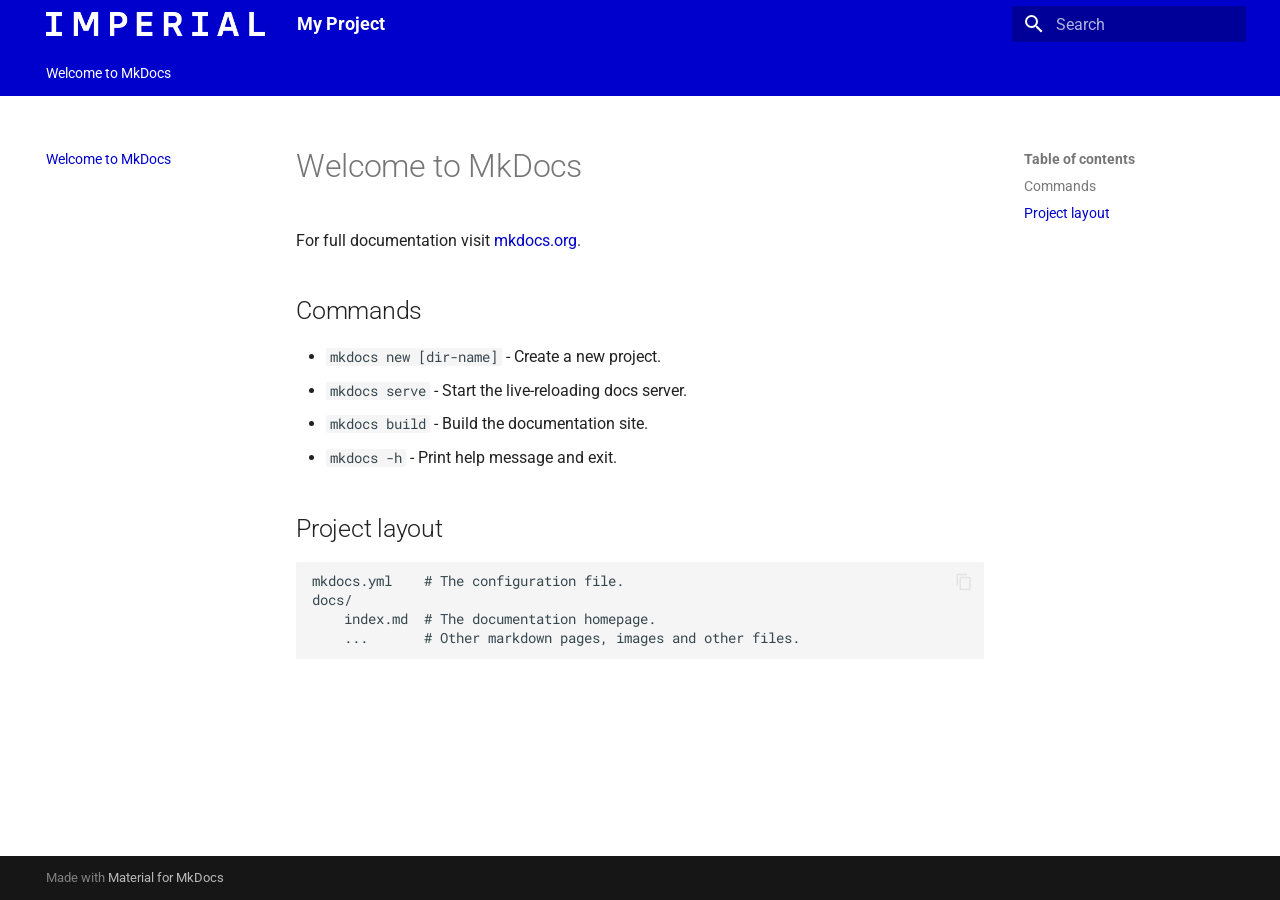
<file: index.html>
<!doctype html>
<html lang="en" class="no-js">
  <head>
    
      <meta charset="utf-8">
      <meta name="viewport" content="width=device-width,initial-scale=1">
      
      
      
        <link rel="canonical" href="https://imperialcollegelondon.github.io/myproject/">
      
      
      
      
      <link rel="icon" href="assets/favicon.png">
      <meta name="generator" content="mkdocs-1.6.1, mkdocs-material-9.5.45">
    
    
      
        <title>My Project</title>
      
    
    
      <link rel="stylesheet" href="assets/stylesheets/main.0253249f.min.css">
      
        
        <link rel="stylesheet" href="assets/stylesheets/palette.06af60db.min.css">
      
      


    
    
      
    
    
      
        
        
        <link rel="preconnect" href="https://fonts.gstatic.com" crossorigin>
        <link rel="stylesheet" href="https://fonts.googleapis.com/css?family=Roboto:300,300i,400,400i,700,700i%7CRoboto+Mono:400,400i,700,700i&display=fallback">
        <style>:root{--md-text-font:"Roboto";--md-code-font:"Roboto Mono"}</style>
      
    
    
      <link rel="stylesheet" href="stylesheets/extra.css">
    
    <script>__md_scope=new URL(".",location),__md_hash=e=>[...e].reduce(((e,_)=>(e<<5)-e+_.charCodeAt(0)),0),__md_get=(e,_=localStorage,t=__md_scope)=>JSON.parse(_.getItem(t.pathname+"."+e)),__md_set=(e,_,t=localStorage,a=__md_scope)=>{try{t.setItem(a.pathname+"."+e,JSON.stringify(_))}catch(e){}}</script>
    
      

    
    
    
  </head>
  
  
    
    
    
    
    
    <body dir="ltr" data-md-color-scheme="default" data-md-color-primary="custom" data-md-color-accent="custom">
  
    
    <input class="md-toggle" data-md-toggle="drawer" type="checkbox" id="__drawer" autocomplete="off">
    <input class="md-toggle" data-md-toggle="search" type="checkbox" id="__search" autocomplete="off">
    <label class="md-overlay" for="__drawer"></label>
    <div data-md-component="skip">
      
        
        <a href="#welcome-to-mkdocs" class="md-skip">
          Skip to content
        </a>
      
    </div>
    <div data-md-component="announce">
      
    </div>
    
    
      

<header class="md-header" data-md-component="header">
  <nav class="md-header__inner md-grid" aria-label="Header">
    <a href="." title="My Project" class="md-header__button md-logo" aria-label="My Project" data-md-component="logo">
      
  <img src="assets/logo.png" alt="logo">

    </a>
    <label class="md-header__button md-icon" for="__drawer">
      
      <svg xmlns="http://www.w3.org/2000/svg" viewBox="0 0 24 24"><path d="M3 6h18v2H3zm0 5h18v2H3zm0 5h18v2H3z"/></svg>
    </label>
    <div class="md-header__title" data-md-component="header-title">
      <div class="md-header__ellipsis">
        <div class="md-header__topic">
          <span class="md-ellipsis">
            My Project
          </span>
        </div>
        <div class="md-header__topic" data-md-component="header-topic">
          <span class="md-ellipsis">
            
              Welcome to MkDocs
            
          </span>
        </div>
      </div>
    </div>
    
      
    
    
    
    
      <label class="md-header__button md-icon" for="__search">
        
        <svg xmlns="http://www.w3.org/2000/svg" viewBox="0 0 24 24"><path d="M9.5 3A6.5 6.5 0 0 1 16 9.5c0 1.61-.59 3.09-1.56 4.23l.27.27h.79l5 5-1.5 1.5-5-5v-.79l-.27-.27A6.52 6.52 0 0 1 9.5 16 6.5 6.5 0 0 1 3 9.5 6.5 6.5 0 0 1 9.5 3m0 2C7 5 5 7 5 9.5S7 14 9.5 14 14 12 14 9.5 12 5 9.5 5"/></svg>
      </label>
      <div class="md-search" data-md-component="search" role="dialog">
  <label class="md-search__overlay" for="__search"></label>
  <div class="md-search__inner" role="search">
    <form class="md-search__form" name="search">
      <input type="text" class="md-search__input" name="query" aria-label="Search" placeholder="Search" autocapitalize="off" autocorrect="off" autocomplete="off" spellcheck="false" data-md-component="search-query" required>
      <label class="md-search__icon md-icon" for="__search">
        
        <svg xmlns="http://www.w3.org/2000/svg" viewBox="0 0 24 24"><path d="M9.5 3A6.5 6.5 0 0 1 16 9.5c0 1.61-.59 3.09-1.56 4.23l.27.27h.79l5 5-1.5 1.5-5-5v-.79l-.27-.27A6.52 6.52 0 0 1 9.5 16 6.5 6.5 0 0 1 3 9.5 6.5 6.5 0 0 1 9.5 3m0 2C7 5 5 7 5 9.5S7 14 9.5 14 14 12 14 9.5 12 5 9.5 5"/></svg>
        
        <svg xmlns="http://www.w3.org/2000/svg" viewBox="0 0 24 24"><path d="M20 11v2H8l5.5 5.5-1.42 1.42L4.16 12l7.92-7.92L13.5 5.5 8 11z"/></svg>
      </label>
      <nav class="md-search__options" aria-label="Search">
        
        <button type="reset" class="md-search__icon md-icon" title="Clear" aria-label="Clear" tabindex="-1">
          
          <svg xmlns="http://www.w3.org/2000/svg" viewBox="0 0 24 24"><path d="M19 6.41 17.59 5 12 10.59 6.41 5 5 6.41 10.59 12 5 17.59 6.41 19 12 13.41 17.59 19 19 17.59 13.41 12z"/></svg>
        </button>
      </nav>
      
    </form>
    <div class="md-search__output">
      <div class="md-search__scrollwrap" tabindex="0" data-md-scrollfix>
        <div class="md-search-result" data-md-component="search-result">
          <div class="md-search-result__meta">
            Initializing search
          </div>
          <ol class="md-search-result__list" role="presentation"></ol>
        </div>
      </div>
    </div>
  </div>
</div>
    
    
  </nav>
  
</header>
    
    <div class="md-container" data-md-component="container">
      
      
        
          
            
<nav class="md-tabs" aria-label="Tabs" data-md-component="tabs">
  <div class="md-grid">
    <ul class="md-tabs__list">
      
        
  
  
    
  
  
    <li class="md-tabs__item md-tabs__item--active">
      <a href="." class="md-tabs__link">
        
  
    
  
  Welcome to MkDocs

      </a>
    </li>
  

      
    </ul>
  </div>
</nav>
          
        
      
      <main class="md-main" data-md-component="main">
        <div class="md-main__inner md-grid">
          
            
              
              <div class="md-sidebar md-sidebar--primary" data-md-component="sidebar" data-md-type="navigation" >
                <div class="md-sidebar__scrollwrap">
                  <div class="md-sidebar__inner">
                    


  


<nav class="md-nav md-nav--primary md-nav--lifted" aria-label="Navigation" data-md-level="0">
  <label class="md-nav__title" for="__drawer">
    <a href="." title="My Project" class="md-nav__button md-logo" aria-label="My Project" data-md-component="logo">
      
  <img src="assets/logo.png" alt="logo">

    </a>
    My Project
  </label>
  
  <ul class="md-nav__list" data-md-scrollfix>
    
      
      
  
  
    
  
  
  
    <li class="md-nav__item md-nav__item--active">
      
      <input class="md-nav__toggle md-toggle" type="checkbox" id="__toc">
      
      
        
      
      
        <label class="md-nav__link md-nav__link--active" for="__toc">
          
  
  <span class="md-ellipsis">
    Welcome to MkDocs
  </span>
  

          <span class="md-nav__icon md-icon"></span>
        </label>
      
      <a href="." class="md-nav__link md-nav__link--active">
        
  
  <span class="md-ellipsis">
    Welcome to MkDocs
  </span>
  

      </a>
      
        

<nav class="md-nav md-nav--secondary" aria-label="Table of contents">
  
  
  
    
  
  
    <label class="md-nav__title" for="__toc">
      <span class="md-nav__icon md-icon"></span>
      Table of contents
    </label>
    <ul class="md-nav__list" data-md-component="toc" data-md-scrollfix>
      
        <li class="md-nav__item">
  <a href="#commands" class="md-nav__link">
    <span class="md-ellipsis">
      Commands
    </span>
  </a>
  
</li>
      
        <li class="md-nav__item">
  <a href="#project-layout" class="md-nav__link">
    <span class="md-ellipsis">
      Project layout
    </span>
  </a>
  
</li>
      
    </ul>
  
</nav>
      
    </li>
  

    
  </ul>
</nav>
                  </div>
                </div>
              </div>
            
            
              
              <div class="md-sidebar md-sidebar--secondary" data-md-component="sidebar" data-md-type="toc" >
                <div class="md-sidebar__scrollwrap">
                  <div class="md-sidebar__inner">
                    

<nav class="md-nav md-nav--secondary" aria-label="Table of contents">
  
  
  
    
  
  
    <label class="md-nav__title" for="__toc">
      <span class="md-nav__icon md-icon"></span>
      Table of contents
    </label>
    <ul class="md-nav__list" data-md-component="toc" data-md-scrollfix>
      
        <li class="md-nav__item">
  <a href="#commands" class="md-nav__link">
    <span class="md-ellipsis">
      Commands
    </span>
  </a>
  
</li>
      
        <li class="md-nav__item">
  <a href="#project-layout" class="md-nav__link">
    <span class="md-ellipsis">
      Project layout
    </span>
  </a>
  
</li>
      
    </ul>
  
</nav>
                  </div>
                </div>
              </div>
            
          
          
            <div class="md-content" data-md-component="content">
              <article class="md-content__inner md-typeset">
                
                  


<h1 id="welcome-to-mkdocs">Welcome to MkDocs</h1>
<p>For full documentation visit <a href="https://www.mkdocs.org">mkdocs.org</a>.</p>
<h2 id="commands">Commands</h2>
<ul>
<li><code>mkdocs new [dir-name]</code> - Create a new project.</li>
<li><code>mkdocs serve</code> - Start the live-reloading docs server.</li>
<li><code>mkdocs build</code> - Build the documentation site.</li>
<li><code>mkdocs -h</code> - Print help message and exit.</li>
</ul>
<h2 id="project-layout">Project layout</h2>
<div class="highlight"><pre><span></span><code>mkdocs.yml    # The configuration file.
docs/
    index.md  # The documentation homepage.
    ...       # Other markdown pages, images and other files.
</code></pre></div>












                
              </article>
            </div>
          
          
<script>var target=document.getElementById(location.hash.slice(1));target&&target.name&&(target.checked=target.name.startsWith("__tabbed_"))</script>
        </div>
        
      </main>
      
        <footer class="md-footer">
  
  <div class="md-footer-meta md-typeset">
    <div class="md-footer-meta__inner md-grid">
      <div class="md-copyright">
  
  
    Made with
    <a href="https://squidfunk.github.io/mkdocs-material/" target="_blank" rel="noopener">
      Material for MkDocs
    </a>
  
</div>
      
    </div>
  </div>
</footer>
      
    </div>
    <div class="md-dialog" data-md-component="dialog">
      <div class="md-dialog__inner md-typeset"></div>
    </div>
    
    
    <script id="__config" type="application/json">{"base": ".", "features": ["navigation.instant", "navigation.tracking", "navigation.tabs", "navigation.indexes", "content.code.annotate", "content.code.copy", "content.tooltips"], "search": "assets/javascripts/workers/search.6ce7567c.min.js", "translations": {"clipboard.copied": "Copied to clipboard", "clipboard.copy": "Copy to clipboard", "search.result.more.one": "1 more on this page", "search.result.more.other": "# more on this page", "search.result.none": "No matching documents", "search.result.one": "1 matching document", "search.result.other": "# matching documents", "search.result.placeholder": "Type to start searching", "search.result.term.missing": "Missing", "select.version": "Select version"}}</script>
    
    
      <script src="assets/javascripts/bundle.83f73b43.min.js"></script>
      
    
  </body>
</html>
</file>
<file: stylesheets/extra.css>
:root {
    --md-primary-fg-color:        #0000cd;
}
</file>
<file: assets/stylesheets/main.0253249f.min.css>
@charset "UTF-8";html{-webkit-text-size-adjust:none;-moz-text-size-adjust:none;text-size-adjust:none;box-sizing:border-box}*,:after,:before{box-sizing:inherit}@media (prefers-reduced-motion){*,:after,:before{transition:none!important}}body{margin:0}a,button,input,label{-webkit-tap-highlight-color:transparent}a{color:inherit;text-decoration:none}hr{border:0;box-sizing:initial;display:block;height:.05rem;overflow:visible;padding:0}small{font-size:80%}sub,sup{line-height:1em}img{border-style:none}table{border-collapse:initial;border-spacing:0}td,th{font-weight:400;vertical-align:top}button{background:#0000;border:0;font-family:inherit;font-size:inherit;margin:0;padding:0}input{border:0;outline:none}:root{--md-primary-fg-color:#4051b5;--md-primary-fg-color--light:#5d6cc0;--md-primary-fg-color--dark:#303fa1;--md-primary-bg-color:#fff;--md-primary-bg-color--light:#ffffffb3;--md-accent-fg-color:#526cfe;--md-accent-fg-color--transparent:#526cfe1a;--md-accent-bg-color:#fff;--md-accent-bg-color--light:#ffffffb3}[data-md-color-scheme=default]{color-scheme:light}[data-md-color-scheme=default] img[src$="#gh-dark-mode-only"],[data-md-color-scheme=default] img[src$="#only-dark"]{display:none}:root,[data-md-color-scheme=default]{--md-hue:225deg;--md-default-fg-color:#000000de;--md-default-fg-color--light:#0000008a;--md-default-fg-color--lighter:#00000052;--md-default-fg-color--lightest:#00000012;--md-default-bg-color:#fff;--md-default-bg-color--light:#ffffffb3;--md-default-bg-color--lighter:#ffffff4d;--md-default-bg-color--lightest:#ffffff1f;--md-code-fg-color:#36464e;--md-code-bg-color:#f5f5f5;--md-code-hl-color:#4287ff;--md-code-hl-color--light:#4287ff1a;--md-code-hl-number-color:#d52a2a;--md-code-hl-special-color:#db1457;--md-code-hl-function-color:#a846b9;--md-code-hl-constant-color:#6e59d9;--md-code-hl-keyword-color:#3f6ec6;--md-code-hl-string-color:#1c7d4d;--md-code-hl-name-color:var(--md-code-fg-color);--md-code-hl-operator-color:var(--md-default-fg-color--light);--md-code-hl-punctuation-color:var(--md-default-fg-color--light);--md-code-hl-comment-color:var(--md-default-fg-color--light);--md-code-hl-generic-color:var(--md-default-fg-color--light);--md-code-hl-variable-color:var(--md-default-fg-color--light);--md-typeset-color:var(--md-default-fg-color);--md-typeset-a-color:var(--md-primary-fg-color);--md-typeset-del-color:#f5503d26;--md-typeset-ins-color:#0bd57026;--md-typeset-kbd-color:#fafafa;--md-typeset-kbd-accent-color:#fff;--md-typeset-kbd-border-color:#b8b8b8;--md-typeset-mark-color:#ffff0080;--md-typeset-table-color:#0000001f;--md-typeset-table-color--light:rgba(0,0,0,.035);--md-admonition-fg-color:var(--md-default-fg-color);--md-admonition-bg-color:var(--md-default-bg-color);--md-warning-fg-color:#000000de;--md-warning-bg-color:#ff9;--md-footer-fg-color:#fff;--md-footer-fg-color--light:#ffffffb3;--md-footer-fg-color--lighter:#ffffff73;--md-footer-bg-color:#000000de;--md-footer-bg-color--dark:#00000052;--md-shadow-z1:0 0.2rem 0.5rem #0000000d,0 0 0.05rem #0000001a;--md-shadow-z2:0 0.2rem 0.5rem #0000001a,0 0 0.05rem #00000040;--md-shadow-z3:0 0.2rem 0.5rem #0003,0 0 0.05rem #00000059}.md-icon svg{fill:currentcolor;display:block;height:1.2rem;width:1.2rem}body{-webkit-font-smoothing:antialiased;-moz-osx-font-smoothing:grayscale;--md-text-font-family:var(--md-text-font,_),-apple-system,BlinkMacSystemFont,Helvetica,Arial,sans-serif;--md-code-font-family:var(--md-code-font,_),SFMono-Regular,Consolas,Menlo,monospace}aside,body,input{font-feature-settings:"kern","liga";color:var(--md-typeset-color);font-family:var(--md-text-font-family)}code,kbd,pre{font-feature-settings:"kern";font-family:var(--md-code-font-family)}:root{--md-typeset-table-sort-icon:url('data:image/svg+xml;charset=utf-8,<svg xmlns="http://www.w3.org/2000/svg" viewBox="0 0 24 24"><path d="m18 21-4-4h3V7h-3l4-4 4 4h-3v10h3M2 19v-2h10v2M2 13v-2h7v2M2 7V5h4v2z"/></svg>');--md-typeset-table-sort-icon--asc:url('data:image/svg+xml;charset=utf-8,<svg xmlns="http://www.w3.org/2000/svg" viewBox="0 0 24 24"><path d="M19 17h3l-4 4-4-4h3V3h2M2 17h10v2H2M6 5v2H2V5m0 6h7v2H2z"/></svg>');--md-typeset-table-sort-icon--desc:url('data:image/svg+xml;charset=utf-8,<svg xmlns="http://www.w3.org/2000/svg" viewBox="0 0 24 24"><path d="M19 7h3l-4-4-4 4h3v14h2M2 17h10v2H2M6 5v2H2V5m0 6h7v2H2z"/></svg>')}.md-typeset{-webkit-print-color-adjust:exact;color-adjust:exact;font-size:.8rem;line-height:1.6}@media print{.md-typeset{font-size:.68rem}}.md-typeset blockquote,.md-typeset dl,.md-typeset figure,.md-typeset ol,.md-typeset pre,.md-typeset ul{margin-bottom:1em;margin-top:1em}.md-typeset h1{color:var(--md-default-fg-color--light);font-size:2em;line-height:1.3;margin:0 0 1.25em}.md-typeset h1,.md-typeset h2{font-weight:300;letter-spacing:-.01em}.md-typeset h2{font-size:1.5625em;line-height:1.4;margin:1.6em 0 .64em}.md-typeset h3{font-size:1.25em;font-weight:400;letter-spacing:-.01em;line-height:1.5;margin:1.6em 0 .8em}.md-typeset h2+h3{margin-top:.8em}.md-typeset h4{font-weight:700;letter-spacing:-.01em;margin:1em 0}.md-typeset h5,.md-typeset h6{color:var(--md-default-fg-color--light);font-size:.8em;font-weight:700;letter-spacing:-.01em;margin:1.25em 0}.md-typeset h5{text-transform:uppercase}.md-typeset hr{border-bottom:.05rem solid var(--md-default-fg-color--lightest);display:flow-root;margin:1.5em 0}.md-typeset a{color:var(--md-typeset-a-color);word-break:break-word}.md-typeset a,.md-typeset a:before{transition:color 125ms}.md-typeset a:focus,.md-typeset a:hover{color:var(--md-accent-fg-color)}.md-typeset a:focus code,.md-typeset a:hover code{background-color:var(--md-accent-fg-color--transparent)}.md-typeset a code{color:currentcolor;transition:background-color 125ms}.md-typeset a.focus-visible{outline-color:var(--md-accent-fg-color);outline-offset:.2rem}.md-typeset code,.md-typeset kbd,.md-typeset pre{color:var(--md-code-fg-color);direction:ltr;font-variant-ligatures:none}@media print{.md-typeset code,.md-typeset kbd,.md-typeset pre{white-space:pre-wrap}}.md-typeset code{background-color:var(--md-code-bg-color);border-radius:.1rem;-webkit-box-decoration-break:clone;box-decoration-break:clone;font-size:.85em;padding:0 .2941176471em;word-break:break-word}.md-typeset code:not(.focus-visible){-webkit-tap-highlight-color:transparent;outline:none}.md-typeset pre{display:flow-root;line-height:1.4;position:relative}.md-typeset pre>code{-webkit-box-decoration-break:slice;box-decoration-break:slice;box-shadow:none;display:block;margin:0;outline-color:var(--md-accent-fg-color);overflow:auto;padding:.7720588235em 1.1764705882em;scrollbar-color:var(--md-default-fg-color--lighter) #0000;scrollbar-width:thin;touch-action:auto;word-break:normal}.md-typeset pre>code:hover{scrollbar-color:var(--md-accent-fg-color) #0000}.md-typeset pre>code::-webkit-scrollbar{height:.2rem;width:.2rem}.md-typeset pre>code::-webkit-scrollbar-thumb{background-color:var(--md-default-fg-color--lighter)}.md-typeset pre>code::-webkit-scrollbar-thumb:hover{background-color:var(--md-accent-fg-color)}.md-typeset kbd{background-color:var(--md-typeset-kbd-color);border-radius:.1rem;box-shadow:0 .1rem 0 .05rem var(--md-typeset-kbd-border-color),0 .1rem 0 var(--md-typeset-kbd-border-color),0 -.1rem .2rem var(--md-typeset-kbd-accent-color) inset;color:var(--md-default-fg-color);display:inline-block;font-size:.75em;padding:0 .6666666667em;vertical-align:text-top;word-break:break-word}.md-typeset mark{background-color:var(--md-typeset-mark-color);-webkit-box-decoration-break:clone;box-decoration-break:clone;color:inherit;word-break:break-word}.md-typeset abbr{border-bottom:.05rem dotted var(--md-default-fg-color--light);cursor:help;text-decoration:none}.md-typeset small{opacity:.75}[dir=ltr] .md-typeset sub,[dir=ltr] .md-typeset sup{margin-left:.078125em}[dir=rtl] .md-typeset sub,[dir=rtl] .md-typeset sup{margin-right:.078125em}[dir=ltr] .md-typeset blockquote{padding-left:.6rem}[dir=rtl] .md-typeset blockquote{padding-right:.6rem}[dir=ltr] .md-typeset blockquote{border-left:.2rem solid var(--md-default-fg-color--lighter)}[dir=rtl] .md-typeset blockquote{border-right:.2rem solid var(--md-default-fg-color--lighter)}.md-typeset blockquote{color:var(--md-default-fg-color--light);margin-left:0;margin-right:0}.md-typeset ul{list-style-type:disc}.md-typeset ul[type]{list-style-type:revert-layer}[dir=ltr] .md-typeset ol,[dir=ltr] .md-typeset ul{margin-left:.625em}[dir=rtl] .md-typeset ol,[dir=rtl] .md-typeset ul{margin-right:.625em}.md-typeset ol,.md-typeset ul{padding:0}.md-typeset ol:not([hidden]),.md-typeset ul:not([hidden]){display:flow-root}.md-typeset ol ol,.md-typeset ul ol{list-style-type:lower-alpha}.md-typeset ol ol ol,.md-typeset ul ol ol{list-style-type:lower-roman}.md-typeset ol ol ol ol,.md-typeset ul ol ol ol{list-style-type:upper-alpha}.md-typeset ol ol ol ol ol,.md-typeset ul ol ol ol ol{list-style-type:upper-roman}.md-typeset ol[type],.md-typeset ul[type]{list-style-type:revert-layer}[dir=ltr] .md-typeset ol li,[dir=ltr] .md-typeset ul li{margin-left:1.25em}[dir=rtl] .md-typeset ol li,[dir=rtl] .md-typeset ul li{margin-right:1.25em}.md-typeset ol li,.md-typeset ul li{margin-bottom:.5em}.md-typeset ol li blockquote,.md-typeset ol li p,.md-typeset ul li blockquote,.md-typeset ul li p{margin:.5em 0}.md-typeset ol li:last-child,.md-typeset ul li:last-child{margin-bottom:0}[dir=ltr] .md-typeset ol li ol,[dir=ltr] .md-typeset ol li ul,[dir=ltr] .md-typeset ul li ol,[dir=ltr] .md-typeset ul li ul{margin-left:.625em}[dir=rtl] .md-typeset ol li ol,[dir=rtl] .md-typeset ol li ul,[dir=rtl] .md-typeset ul li ol,[dir=rtl] .md-typeset ul li ul{margin-right:.625em}.md-typeset ol li ol,.md-typeset ol li ul,.md-typeset ul li ol,.md-typeset ul li ul{margin-bottom:.5em;margin-top:.5em}[dir=ltr] .md-typeset dd{margin-left:1.875em}[dir=rtl] .md-typeset dd{margin-right:1.875em}.md-typeset dd{margin-bottom:1.5em;margin-top:1em}.md-typeset img,.md-typeset svg,.md-typeset video{height:auto;max-width:100%}.md-typeset img[align=left]{margin:1em 1em 1em 0}.md-typeset img[align=right]{margin:1em 0 1em 1em}.md-typeset img[align]:only-child{margin-top:0}.md-typeset figure{display:flow-root;margin:1em auto;max-width:100%;text-align:center;width:-moz-fit-content;width:fit-content}.md-typeset figure img{display:block;margin:0 auto}.md-typeset figcaption{font-style:italic;margin:1em auto;max-width:24rem}.md-typeset iframe{max-width:100%}.md-typeset table:not([class]){background-color:var(--md-default-bg-color);border:.05rem solid var(--md-typeset-table-color);border-radius:.1rem;display:inline-block;font-size:.64rem;max-width:100%;overflow:auto;touch-action:auto}@media print{.md-typeset table:not([class]){display:table}}.md-typeset table:not([class])+*{margin-top:1.5em}.md-typeset table:not([class]) td>:first-child,.md-typeset table:not([class]) th>:first-child{margin-top:0}.md-typeset table:not([class]) td>:last-child,.md-typeset table:not([class]) th>:last-child{margin-bottom:0}.md-typeset table:not([class]) td:not([align]),.md-typeset table:not([class]) th:not([align]){text-align:left}[dir=rtl] .md-typeset table:not([class]) td:not([align]),[dir=rtl] .md-typeset table:not([class]) th:not([align]){text-align:right}.md-typeset table:not([class]) th{font-weight:700;min-width:5rem;padding:.9375em 1.25em;vertical-align:top}.md-typeset table:not([class]) td{border-top:.05rem solid var(--md-typeset-table-color);padding:.9375em 1.25em;vertical-align:top}.md-typeset table:not([class]) tbody tr{transition:background-color 125ms}.md-typeset table:not([class]) tbody tr:hover{background-color:var(--md-typeset-table-color--light);box-shadow:0 .05rem 0 var(--md-default-bg-color) inset}.md-typeset table:not([class]) a{word-break:normal}.md-typeset table th[role=columnheader]{cursor:pointer}[dir=ltr] .md-typeset table th[role=columnheader]:after{margin-left:.5em}[dir=rtl] .md-typeset table th[role=columnheader]:after{margin-right:.5em}.md-typeset table th[role=columnheader]:after{content:"";display:inline-block;height:1.2em;-webkit-mask-image:var(--md-typeset-table-sort-icon);mask-image:var(--md-typeset-table-sort-icon);-webkit-mask-repeat:no-repeat;mask-repeat:no-repeat;-webkit-mask-size:contain;mask-size:contain;transition:background-color 125ms;vertical-align:text-bottom;width:1.2em}.md-typeset table th[role=columnheader]:hover:after{background-color:var(--md-default-fg-color--lighter)}.md-typeset table th[role=columnheader][aria-sort=ascending]:after{background-color:var(--md-default-fg-color--light);-webkit-mask-image:var(--md-typeset-table-sort-icon--asc);mask-image:var(--md-typeset-table-sort-icon--asc)}.md-typeset table th[role=columnheader][aria-sort=descending]:after{background-color:var(--md-default-fg-color--light);-webkit-mask-image:var(--md-typeset-table-sort-icon--desc);mask-image:var(--md-typeset-table-sort-icon--desc)}.md-typeset__scrollwrap{margin:1em -.8rem;overflow-x:auto;touch-action:auto}.md-typeset__table{display:inline-block;margin-bottom:.5em;padding:0 .8rem}@media print{.md-typeset__table{display:block}}html .md-typeset__table table{display:table;margin:0;overflow:hidden;width:100%}@media screen and (max-width:44.984375em){.md-content__inner>pre{margin:1em -.8rem}.md-content__inner>pre code{border-radius:0}}.md-typeset .md-author{border-radius:100%;display:block;flex-shrink:0;height:1.6rem;overflow:hidden;position:relative;transition:color 125ms,transform 125ms;width:1.6rem}.md-typeset .md-author img{display:block}.md-typeset .md-author--more{background:var(--md-default-fg-color--lightest);color:var(--md-default-fg-color--lighter);font-size:.6rem;font-weight:700;line-height:1.6rem;text-align:center}.md-typeset .md-author--long{height:2.4rem;width:2.4rem}.md-typeset a.md-author{transform:scale(1)}.md-typeset a.md-author img{border-radius:100%;filter:grayscale(100%) opacity(75%);transition:filter 125ms}.md-typeset a.md-author:focus,.md-typeset a.md-author:hover{transform:scale(1.1);z-index:1}.md-typeset a.md-author:focus img,.md-typeset a.md-author:hover img{filter:grayscale(0)}.md-banner{background-color:var(--md-footer-bg-color);color:var(--md-footer-fg-color);overflow:auto}@media print{.md-banner{display:none}}.md-banner--warning{background-color:var(--md-warning-bg-color);color:var(--md-warning-fg-color)}.md-banner__inner{font-size:.7rem;margin:.6rem auto;padding:0 .8rem}[dir=ltr] .md-banner__button{float:right}[dir=rtl] .md-banner__button{float:left}.md-banner__button{color:inherit;cursor:pointer;transition:opacity .25s}.no-js .md-banner__button{display:none}.md-banner__button:hover{opacity:.7}html{font-size:125%;height:100%;overflow-x:hidden}@media screen and (min-width:100em){html{font-size:137.5%}}@media screen and (min-width:125em){html{font-size:150%}}body{background-color:var(--md-default-bg-color);display:flex;flex-direction:column;font-size:.5rem;min-height:100%;position:relative;width:100%}@media print{body{display:block}}@media screen and (max-width:59.984375em){body[data-md-scrolllock]{position:fixed}}.md-grid{margin-left:auto;margin-right:auto;max-width:61rem}.md-container{display:flex;flex-direction:column;flex-grow:1}@media print{.md-container{display:block}}.md-main{flex-grow:1}.md-main__inner{display:flex;height:100%;margin-top:1.5rem}.md-ellipsis{overflow:hidden;text-overflow:ellipsis}.md-toggle{display:none}.md-option{height:0;opacity:0;position:absolute;width:0}.md-option:checked+label:not([hidden]){display:block}.md-option.focus-visible+label{outline-color:var(--md-accent-fg-color);outline-style:auto}.md-skip{background-color:var(--md-default-fg-color);border-radius:.1rem;color:var(--md-default-bg-color);font-size:.64rem;margin:.5rem;opacity:0;outline-color:var(--md-accent-fg-color);padding:.3rem .5rem;position:fixed;transform:translateY(.4rem);z-index:-1}.md-skip:focus{opacity:1;transform:translateY(0);transition:transform .25s cubic-bezier(.4,0,.2,1),opacity 175ms 75ms;z-index:10}@page{margin:25mm}:root{--md-clipboard-icon:url('data:image/svg+xml;charset=utf-8,<svg xmlns="http://www.w3.org/2000/svg" viewBox="0 0 24 24"><path d="M19 21H8V7h11m0-2H8a2 2 0 0 0-2 2v14a2 2 0 0 0 2 2h11a2 2 0 0 0 2-2V7a2 2 0 0 0-2-2m-3-4H4a2 2 0 0 0-2 2v14h2V3h12z"/></svg>')}.md-clipboard{border-radius:.1rem;color:var(--md-default-fg-color--lightest);cursor:pointer;height:1.5em;outline-color:var(--md-accent-fg-color);outline-offset:.1rem;position:absolute;right:.5em;top:.5em;transition:color .25s;width:1.5em;z-index:1}@media print{.md-clipboard{display:none}}.md-clipboard:not(.focus-visible){-webkit-tap-highlight-color:transparent;outline:none}:hover>.md-clipboard{color:var(--md-default-fg-color--light)}.md-clipboard:focus,.md-clipboard:hover{color:var(--md-accent-fg-color)}.md-clipboard:after{background-color:currentcolor;content:"";display:block;height:1.125em;margin:0 auto;-webkit-mask-image:var(--md-clipboard-icon);mask-image:var(--md-clipboard-icon);-webkit-mask-position:center;mask-position:center;-webkit-mask-repeat:no-repeat;mask-repeat:no-repeat;-webkit-mask-size:contain;mask-size:contain;width:1.125em}.md-clipboard--inline{cursor:pointer}.md-clipboard--inline code{transition:color .25s,background-color .25s}.md-clipboard--inline:focus code,.md-clipboard--inline:hover code{background-color:var(--md-accent-fg-color--transparent);color:var(--md-accent-fg-color)}.md-typeset .md-code__content{display:grid}@keyframes consent{0%{opacity:0;transform:translateY(100%)}to{opacity:1;transform:translateY(0)}}@keyframes overlay{0%{opacity:0}to{opacity:1}}.md-consent__overlay{animation:overlay .25s both;-webkit-backdrop-filter:blur(.1rem);backdrop-filter:blur(.1rem);background-color:#0000008a;height:100%;opacity:1;position:fixed;top:0;width:100%;z-index:5}.md-consent__inner{animation:consent .5s cubic-bezier(.1,.7,.1,1) both;background-color:var(--md-default-bg-color);border:0;border-radius:.1rem;bottom:0;box-shadow:0 0 .2rem #0000001a,0 .2rem .4rem #0003;max-height:100%;overflow:auto;padding:0;position:fixed;width:100%;z-index:5}.md-consent__form{padding:.8rem}.md-consent__settings{display:none;margin:1em 0}input:checked+.md-consent__settings{display:block}.md-consent__controls{margin-bottom:.8rem}.md-typeset .md-consent__controls .md-button{display:inline}@media screen and (max-width:44.984375em){.md-typeset .md-consent__controls .md-button{display:block;margin-top:.4rem;text-align:center;width:100%}}.md-consent label{cursor:pointer}.md-content{flex-grow:1;min-width:0}.md-content__inner{margin:0 .8rem 1.2rem;padding-top:.6rem}@media screen and (min-width:76.25em){[dir=ltr] .md-sidebar--primary:not([hidden])~.md-content>.md-content__inner{margin-left:1.2rem}[dir=ltr] .md-sidebar--secondary:not([hidden])~.md-content>.md-content__inner,[dir=rtl] .md-sidebar--primary:not([hidden])~.md-content>.md-content__inner{margin-right:1.2rem}[dir=rtl] .md-sidebar--secondary:not([hidden])~.md-content>.md-content__inner{margin-left:1.2rem}}.md-content__inner:before{content:"";display:block;height:.4rem}.md-content__inner>:last-child{margin-bottom:0}[dir=ltr] .md-content__button{float:right}[dir=rtl] .md-content__button{float:left}[dir=ltr] .md-content__button{margin-left:.4rem}[dir=rtl] .md-content__button{margin-right:.4rem}.md-content__button{margin:.4rem 0;padding:0}@media print{.md-content__button{display:none}}.md-typeset .md-content__button{color:var(--md-default-fg-color--lighter)}.md-content__button svg{display:inline;vertical-align:top}[dir=rtl] .md-content__button svg{transform:scaleX(-1)}[dir=ltr] .md-dialog{right:.8rem}[dir=rtl] .md-dialog{left:.8rem}.md-dialog{background-color:var(--md-default-fg-color);border-radius:.1rem;bottom:.8rem;box-shadow:var(--md-shadow-z3);min-width:11.1rem;opacity:0;padding:.4rem .6rem;pointer-events:none;position:fixed;transform:translateY(100%);transition:transform 0ms .4s,opacity .4s;z-index:4}@media print{.md-dialog{display:none}}.md-dialog--active{opacity:1;pointer-events:auto;transform:translateY(0);transition:transform .4s cubic-bezier(.075,.85,.175,1),opacity .4s}.md-dialog__inner{color:var(--md-default-bg-color);font-size:.7rem}.md-feedback{margin:2em 0 1em;text-align:center}.md-feedback fieldset{border:none;margin:0;padding:0}.md-feedback__title{font-weight:700;margin:1em auto}.md-feedback__inner{position:relative}.md-feedback__list{display:flex;flex-wrap:wrap;place-content:baseline center;position:relative}.md-feedback__list:hover .md-icon:not(:disabled){color:var(--md-default-fg-color--lighter)}:disabled .md-feedback__list{min-height:1.8rem}.md-feedback__icon{color:var(--md-default-fg-color--light);cursor:pointer;flex-shrink:0;margin:0 .1rem;transition:color 125ms}.md-feedback__icon:not(:disabled).md-icon:hover{color:var(--md-accent-fg-color)}.md-feedback__icon:disabled{color:var(--md-default-fg-color--lightest);pointer-events:none}.md-feedback__note{opacity:0;position:relative;transform:translateY(.4rem);transition:transform .4s cubic-bezier(.1,.7,.1,1),opacity .15s}.md-feedback__note>*{margin:0 auto;max-width:16rem}:disabled .md-feedback__note{opacity:1;transform:translateY(0)}@media print{.md-feedback{display:none}}.md-footer{background-color:var(--md-footer-bg-color);color:var(--md-footer-fg-color)}@media print{.md-footer{display:none}}.md-footer__inner{justify-content:space-between;overflow:auto;padding:.2rem}.md-footer__inner:not([hidden]){display:flex}.md-footer__link{align-items:end;display:flex;flex-grow:0.01;margin-bottom:.4rem;margin-top:1rem;max-width:100%;outline-color:var(--md-accent-fg-color);overflow:hidden;transition:opacity .25s}.md-footer__link:focus,.md-footer__link:hover{opacity:.7}[dir=rtl] .md-footer__link svg{transform:scaleX(-1)}@media screen and (max-width:44.984375em){.md-footer__link--prev{flex-shrink:0}.md-footer__link--prev .md-footer__title{display:none}}[dir=ltr] .md-footer__link--next{margin-left:auto}[dir=rtl] .md-footer__link--next{margin-right:auto}.md-footer__link--next{text-align:right}[dir=rtl] .md-footer__link--next{text-align:left}.md-footer__title{flex-grow:1;font-size:.9rem;margin-bottom:.7rem;max-width:calc(100% - 2.4rem);padding:0 1rem;white-space:nowrap}.md-footer__button{margin:.2rem;padding:.4rem}.md-footer__direction{font-size:.64rem;opacity:.7}.md-footer-meta{background-color:var(--md-footer-bg-color--dark)}.md-footer-meta__inner{display:flex;flex-wrap:wrap;justify-content:space-between;padding:.2rem}html .md-footer-meta.md-typeset a{color:var(--md-footer-fg-color--light)}html .md-footer-meta.md-typeset a:focus,html .md-footer-meta.md-typeset a:hover{color:var(--md-footer-fg-color)}.md-copyright{color:var(--md-footer-fg-color--lighter);font-size:.64rem;margin:auto .6rem;padding:.4rem 0;width:100%}@media screen and (min-width:45em){.md-copyright{width:auto}}.md-copyright__highlight{color:var(--md-footer-fg-color--light)}.md-social{display:inline-flex;gap:.2rem;margin:0 .4rem;padding:.2rem 0 .6rem}@media screen and (min-width:45em){.md-social{padding:.6rem 0}}.md-social__link{display:inline-block;height:1.6rem;text-align:center;width:1.6rem}.md-social__link:before{line-height:1.9}.md-social__link svg{fill:currentcolor;max-height:.8rem;vertical-align:-25%}.md-typeset .md-button{border:.1rem solid;border-radius:.1rem;color:var(--md-primary-fg-color);cursor:pointer;display:inline-block;font-weight:700;padding:.625em 2em;transition:color 125ms,background-color 125ms,border-color 125ms}.md-typeset .md-button--primary{background-color:var(--md-primary-fg-color);border-color:var(--md-primary-fg-color);color:var(--md-primary-bg-color)}.md-typeset .md-button:focus,.md-typeset .md-button:hover{background-color:var(--md-accent-fg-color);border-color:var(--md-accent-fg-color);color:var(--md-accent-bg-color)}[dir=ltr] .md-typeset .md-input{border-top-left-radius:.1rem}[dir=ltr] .md-typeset .md-input,[dir=rtl] .md-typeset .md-input{border-top-right-radius:.1rem}[dir=rtl] .md-typeset .md-input{border-top-left-radius:.1rem}.md-typeset .md-input{border-bottom:.1rem solid var(--md-default-fg-color--lighter);box-shadow:var(--md-shadow-z1);font-size:.8rem;height:1.8rem;padding:0 .6rem;transition:border .25s,box-shadow .25s}.md-typeset .md-input:focus,.md-typeset .md-input:hover{border-bottom-color:var(--md-accent-fg-color);box-shadow:var(--md-shadow-z2)}.md-typeset .md-input--stretch{width:100%}.md-header{background-color:var(--md-primary-fg-color);box-shadow:0 0 .2rem #0000,0 .2rem .4rem #0000;color:var(--md-primary-bg-color);display:block;left:0;position:sticky;right:0;top:0;z-index:4}@media print{.md-header{display:none}}.md-header[hidden]{transform:translateY(-100%);transition:transform .25s cubic-bezier(.8,0,.6,1),box-shadow .25s}.md-header--shadow{box-shadow:0 0 .2rem #0000001a,0 .2rem .4rem #0003;transition:transform .25s cubic-bezier(.1,.7,.1,1),box-shadow .25s}.md-header__inner{align-items:center;display:flex;padding:0 .2rem}.md-header__button{color:currentcolor;cursor:pointer;margin:.2rem;outline-color:var(--md-accent-fg-color);padding:.4rem;position:relative;transition:opacity .25s;vertical-align:middle;z-index:1}.md-header__button:hover{opacity:.7}.md-header__button:not([hidden]){display:inline-block}.md-header__button:not(.focus-visible){-webkit-tap-highlight-color:transparent;outline:none}.md-header__button.md-logo{margin:.2rem;padding:.4rem}@media screen and (max-width:76.234375em){.md-header__button.md-logo{display:none}}.md-header__button.md-logo img,.md-header__button.md-logo svg{fill:currentcolor;display:block;height:1.2rem;width:auto}@media screen and (min-width:60em){.md-header__button[for=__search]{display:none}}.no-js .md-header__button[for=__search]{display:none}[dir=rtl] .md-header__button[for=__search] svg{transform:scaleX(-1)}@media screen and (min-width:76.25em){.md-header__button[for=__drawer]{display:none}}.md-header__topic{display:flex;max-width:100%;position:absolute;transition:transform .4s cubic-bezier(.1,.7,.1,1),opacity .15s;white-space:nowrap}.md-header__topic+.md-header__topic{opacity:0;pointer-events:none;transform:translateX(1.25rem);transition:transform .4s cubic-bezier(1,.7,.1,.1),opacity .15s;z-index:-1}[dir=rtl] .md-header__topic+.md-header__topic{transform:translateX(-1.25rem)}.md-header__topic:first-child{font-weight:700}[dir=ltr] .md-header__title{margin-left:1rem;margin-right:.4rem}[dir=rtl] .md-header__title{margin-left:.4rem;margin-right:1rem}.md-header__title{flex-grow:1;font-size:.9rem;height:2.4rem;line-height:2.4rem}.md-header__title--active .md-header__topic{opacity:0;pointer-events:none;transform:translateX(-1.25rem);transition:transform .4s cubic-bezier(1,.7,.1,.1),opacity .15s;z-index:-1}[dir=rtl] .md-header__title--active .md-header__topic{transform:translateX(1.25rem)}.md-header__title--active .md-header__topic+.md-header__topic{opacity:1;pointer-events:auto;transform:translateX(0);transition:transform .4s cubic-bezier(.1,.7,.1,1),opacity .15s;z-index:0}.md-header__title>.md-header__ellipsis{height:100%;position:relative;width:100%}.md-header__option{display:flex;flex-shrink:0;max-width:100%;transition:max-width 0ms .25s,opacity .25s .25s;white-space:nowrap}[data-md-toggle=search]:checked~.md-header .md-header__option{max-width:0;opacity:0;transition:max-width 0ms,opacity 0ms}.md-header__option>input{bottom:0}.md-header__source{display:none}@media screen and (min-width:60em){[dir=ltr] .md-header__source{margin-left:1rem}[dir=rtl] .md-header__source{margin-right:1rem}.md-header__source{display:block;max-width:11.7rem;width:11.7rem}}@media screen and (min-width:76.25em){[dir=ltr] .md-header__source{margin-left:1.4rem}[dir=rtl] .md-header__source{margin-right:1.4rem}}.md-meta{color:var(--md-default-fg-color--light);font-size:.7rem;line-height:1.3}.md-meta__list{display:inline-flex;flex-wrap:wrap;list-style:none;margin:0;padding:0}.md-meta__item:not(:last-child):after{content:"·";margin-left:.2rem;margin-right:.2rem}.md-meta__link{color:var(--md-typeset-a-color)}.md-meta__link:focus,.md-meta__link:hover{color:var(--md-accent-fg-color)}.md-draft{background-color:#ff1744;border-radius:.125em;color:#fff;display:inline-block;font-weight:700;padding-left:.5714285714em;padding-right:.5714285714em}:root{--md-nav-icon--prev:url('data:image/svg+xml;charset=utf-8,<svg xmlns="http://www.w3.org/2000/svg" viewBox="0 0 24 24"><path d="M20 11v2H8l5.5 5.5-1.42 1.42L4.16 12l7.92-7.92L13.5 5.5 8 11z"/></svg>');--md-nav-icon--next:url('data:image/svg+xml;charset=utf-8,<svg xmlns="http://www.w3.org/2000/svg" viewBox="0 0 24 24"><path d="M8.59 16.58 13.17 12 8.59 7.41 10 6l6 6-6 6z"/></svg>');--md-toc-icon:url('data:image/svg+xml;charset=utf-8,<svg xmlns="http://www.w3.org/2000/svg" viewBox="0 0 24 24"><path d="M3 9h14V7H3zm0 4h14v-2H3zm0 4h14v-2H3zm16 0h2v-2h-2zm0-10v2h2V7zm0 6h2v-2h-2z"/></svg>')}.md-nav{font-size:.7rem;line-height:1.3}.md-nav__title{color:var(--md-default-fg-color--light);display:block;font-weight:700;overflow:hidden;padding:0 .6rem;text-overflow:ellipsis}.md-nav__title .md-nav__button{display:none}.md-nav__title .md-nav__button img{height:100%;width:auto}.md-nav__title .md-nav__button.md-logo img,.md-nav__title .md-nav__button.md-logo svg{fill:currentcolor;display:block;height:2.4rem;max-width:100%;object-fit:contain;width:auto}.md-nav__list{list-style:none;margin:0;padding:0}.md-nav__link{align-items:flex-start;display:flex;gap:.4rem;margin-top:.625em;scroll-snap-align:start;transition:color 125ms}.md-nav__link--passed{color:var(--md-default-fg-color--light)}.md-nav__item .md-nav__link--active,.md-nav__item .md-nav__link--active code{color:var(--md-typeset-a-color)}.md-nav__link .md-ellipsis{position:relative}[dir=ltr] .md-nav__link .md-icon:last-child{margin-left:auto}[dir=rtl] .md-nav__link .md-icon:last-child{margin-right:auto}.md-nav__link svg{fill:currentcolor;flex-shrink:0;height:1.3em;position:relative}.md-nav__link[for]:focus,.md-nav__link[for]:hover,.md-nav__link[href]:focus,.md-nav__link[href]:hover{color:var(--md-accent-fg-color);cursor:pointer}.md-nav__link.focus-visible{outline-color:var(--md-accent-fg-color);outline-offset:.2rem}.md-nav--primary .md-nav__link[for=__toc]{display:none}.md-nav--primary .md-nav__link[for=__toc] .md-icon:after{background-color:currentcolor;display:block;height:100%;-webkit-mask-image:var(--md-toc-icon);mask-image:var(--md-toc-icon);width:100%}.md-nav--primary .md-nav__link[for=__toc]~.md-nav{display:none}.md-nav__container>.md-nav__link{margin-top:0}.md-nav__container>.md-nav__link:first-child{flex-grow:1;min-width:0}.md-nav__icon{flex-shrink:0}.md-nav__source{display:none}@media screen and (max-width:76.234375em){.md-nav--primary,.md-nav--primary .md-nav{background-color:var(--md-default-bg-color);display:flex;flex-direction:column;height:100%;left:0;position:absolute;right:0;top:0;z-index:1}.md-nav--primary .md-nav__item,.md-nav--primary .md-nav__title{font-size:.8rem;line-height:1.5}.md-nav--primary .md-nav__title{background-color:var(--md-default-fg-color--lightest);color:var(--md-default-fg-color--light);cursor:pointer;height:5.6rem;line-height:2.4rem;padding:3rem .8rem .2rem;position:relative;white-space:nowrap}[dir=ltr] .md-nav--primary .md-nav__title .md-nav__icon{left:.4rem}[dir=rtl] .md-nav--primary .md-nav__title .md-nav__icon{right:.4rem}.md-nav--primary .md-nav__title .md-nav__icon{display:block;height:1.2rem;margin:.2rem;position:absolute;top:.4rem;width:1.2rem}.md-nav--primary .md-nav__title .md-nav__icon:after{background-color:currentcolor;content:"";display:block;height:100%;-webkit-mask-image:var(--md-nav-icon--prev);mask-image:var(--md-nav-icon--prev);-webkit-mask-position:center;mask-position:center;-webkit-mask-repeat:no-repeat;mask-repeat:no-repeat;-webkit-mask-size:contain;mask-size:contain;width:100%}.md-nav--primary .md-nav__title~.md-nav__list{background-color:var(--md-default-bg-color);box-shadow:0 .05rem 0 var(--md-default-fg-color--lightest) inset;overflow-y:auto;scroll-snap-type:y mandatory;touch-action:pan-y}.md-nav--primary .md-nav__title~.md-nav__list>:first-child{border-top:0}.md-nav--primary .md-nav__title[for=__drawer]{background-color:var(--md-primary-fg-color);color:var(--md-primary-bg-color);font-weight:700}.md-nav--primary .md-nav__title .md-logo{display:block;left:.2rem;margin:.2rem;padding:.4rem;position:absolute;right:.2rem;top:.2rem}.md-nav--primary .md-nav__list{flex:1}.md-nav--primary .md-nav__item{border-top:.05rem solid var(--md-default-fg-color--lightest)}.md-nav--primary .md-nav__item--active>.md-nav__link{color:var(--md-typeset-a-color)}.md-nav--primary .md-nav__item--active>.md-nav__link:focus,.md-nav--primary .md-nav__item--active>.md-nav__link:hover{color:var(--md-accent-fg-color)}.md-nav--primary .md-nav__link{margin-top:0;padding:.6rem .8rem}.md-nav--primary .md-nav__link svg{margin-top:.1em}.md-nav--primary .md-nav__link>.md-nav__link{padding:0}[dir=ltr] .md-nav--primary .md-nav__link .md-nav__icon{margin-right:-.2rem}[dir=rtl] .md-nav--primary .md-nav__link .md-nav__icon{margin-left:-.2rem}.md-nav--primary .md-nav__link .md-nav__icon{font-size:1.2rem;height:1.2rem;width:1.2rem}.md-nav--primary .md-nav__link .md-nav__icon:after{background-color:currentcolor;content:"";display:block;height:100%;-webkit-mask-image:var(--md-nav-icon--next);mask-image:var(--md-nav-icon--next);-webkit-mask-position:center;mask-position:center;-webkit-mask-repeat:no-repeat;mask-repeat:no-repeat;-webkit-mask-size:contain;mask-size:contain;width:100%}[dir=rtl] .md-nav--primary .md-nav__icon:after{transform:scale(-1)}.md-nav--primary .md-nav--secondary .md-nav{background-color:initial;position:static}[dir=ltr] .md-nav--primary .md-nav--secondary .md-nav .md-nav__link{padding-left:1.4rem}[dir=rtl] .md-nav--primary .md-nav--secondary .md-nav .md-nav__link{padding-right:1.4rem}[dir=ltr] .md-nav--primary .md-nav--secondary .md-nav .md-nav .md-nav__link{padding-left:2rem}[dir=rtl] .md-nav--primary .md-nav--secondary .md-nav .md-nav .md-nav__link{padding-right:2rem}[dir=ltr] .md-nav--primary .md-nav--secondary .md-nav .md-nav .md-nav .md-nav__link{padding-left:2.6rem}[dir=rtl] .md-nav--primary .md-nav--secondary .md-nav .md-nav .md-nav .md-nav__link{padding-right:2.6rem}[dir=ltr] .md-nav--primary .md-nav--secondary .md-nav .md-nav .md-nav .md-nav .md-nav__link{padding-left:3.2rem}[dir=rtl] .md-nav--primary .md-nav--secondary .md-nav .md-nav .md-nav .md-nav .md-nav__link{padding-right:3.2rem}.md-nav--secondary{background-color:initial}.md-nav__toggle~.md-nav{display:flex;opacity:0;transform:translateX(100%);transition:transform .25s cubic-bezier(.8,0,.6,1),opacity 125ms 50ms}[dir=rtl] .md-nav__toggle~.md-nav{transform:translateX(-100%)}.md-nav__toggle:checked~.md-nav{opacity:1;transform:translateX(0);transition:transform .25s cubic-bezier(.4,0,.2,1),opacity 125ms 125ms}.md-nav__toggle:checked~.md-nav>.md-nav__list{-webkit-backface-visibility:hidden;backface-visibility:hidden}}@media screen and (max-width:59.984375em){.md-nav--primary .md-nav__link[for=__toc]{display:flex}.md-nav--primary .md-nav__link[for=__toc] .md-icon:after{content:""}.md-nav--primary .md-nav__link[for=__toc]+.md-nav__link{display:none}.md-nav--primary .md-nav__link[for=__toc]~.md-nav{display:flex}.md-nav__source{background-color:var(--md-primary-fg-color--dark);color:var(--md-primary-bg-color);display:block;padding:0 .2rem}}@media screen and (min-width:60em) and (max-width:76.234375em){.md-nav--integrated .md-nav__link[for=__toc]{display:flex}.md-nav--integrated .md-nav__link[for=__toc] .md-icon:after{content:""}.md-nav--integrated .md-nav__link[for=__toc]+.md-nav__link{display:none}.md-nav--integrated .md-nav__link[for=__toc]~.md-nav{display:flex}}@media screen and (min-width:60em){.md-nav{margin-bottom:-.4rem}.md-nav--secondary .md-nav__title{background:var(--md-default-bg-color);box-shadow:0 0 .4rem .4rem var(--md-default-bg-color);position:sticky;top:0;z-index:1}.md-nav--secondary .md-nav__title[for=__toc]{scroll-snap-align:start}.md-nav--secondary .md-nav__title .md-nav__icon{display:none}[dir=ltr] .md-nav--secondary .md-nav__list{padding-left:.6rem}[dir=rtl] .md-nav--secondary .md-nav__list{padding-right:.6rem}.md-nav--secondary .md-nav__list{padding-bottom:.4rem}[dir=ltr] .md-nav--secondary .md-nav__item>.md-nav__link{margin-right:.4rem}[dir=rtl] .md-nav--secondary .md-nav__item>.md-nav__link{margin-left:.4rem}}@media screen and (min-width:76.25em){.md-nav{margin-bottom:-.4rem;transition:max-height .25s cubic-bezier(.86,0,.07,1)}.md-nav--primary .md-nav__title{background:var(--md-default-bg-color);box-shadow:0 0 .4rem .4rem var(--md-default-bg-color);position:sticky;top:0;z-index:1}.md-nav--primary .md-nav__title[for=__drawer]{scroll-snap-align:start}.md-nav--primary .md-nav__title .md-nav__icon{display:none}[dir=ltr] .md-nav--primary .md-nav__list{padding-left:.6rem}[dir=rtl] .md-nav--primary .md-nav__list{padding-right:.6rem}.md-nav--primary .md-nav__list{padding-bottom:.4rem}[dir=ltr] .md-nav--primary .md-nav__item>.md-nav__link{margin-right:.4rem}[dir=rtl] .md-nav--primary .md-nav__item>.md-nav__link{margin-left:.4rem}.md-nav__toggle~.md-nav{display:grid;grid-template-rows:0fr;opacity:0;transition:grid-template-rows .25s cubic-bezier(.86,0,.07,1),opacity .25s,visibility 0ms .25s;visibility:collapse}.md-nav__toggle~.md-nav>.md-nav__list{overflow:hidden}.md-nav__toggle.md-toggle--indeterminate~.md-nav,.md-nav__toggle:checked~.md-nav{grid-template-rows:1fr;opacity:1;transition:grid-template-rows .25s cubic-bezier(.86,0,.07,1),opacity .15s .1s,visibility 0ms;visibility:visible}.md-nav__toggle.md-toggle--indeterminate~.md-nav{transition:none}.md-nav__item--nested>.md-nav>.md-nav__title{display:none}.md-nav__item--section{display:block;margin:1.25em 0}.md-nav__item--section:last-child{margin-bottom:0}.md-nav__item--section>.md-nav__link{font-weight:700}.md-nav__item--section>.md-nav__link[for]{color:var(--md-default-fg-color--light)}.md-nav__item--section>.md-nav__link:not(.md-nav__container){pointer-events:none}.md-nav__item--section>.md-nav__link .md-icon,.md-nav__item--section>.md-nav__link>[for]{display:none}[dir=ltr] .md-nav__item--section>.md-nav{margin-left:-.6rem}[dir=rtl] .md-nav__item--section>.md-nav{margin-right:-.6rem}.md-nav__item--section>.md-nav{display:block;opacity:1;visibility:visible}.md-nav__item--section>.md-nav>.md-nav__list>.md-nav__item{padding:0}.md-nav__icon{border-radius:100%;height:.9rem;transition:background-color .25s;width:.9rem}.md-nav__icon:hover{background-color:var(--md-accent-fg-color--transparent)}.md-nav__icon:after{background-color:currentcolor;border-radius:100%;content:"";display:inline-block;height:100%;-webkit-mask-image:var(--md-nav-icon--next);mask-image:var(--md-nav-icon--next);-webkit-mask-position:center;mask-position:center;-webkit-mask-repeat:no-repeat;mask-repeat:no-repeat;-webkit-mask-size:contain;mask-size:contain;transition:transform .25s;vertical-align:-.1rem;width:100%}[dir=rtl] .md-nav__icon:after{transform:rotate(180deg)}.md-nav__item--nested .md-nav__toggle:checked~.md-nav__link .md-nav__icon:after,.md-nav__item--nested .md-toggle--indeterminate~.md-nav__link .md-nav__icon:after{transform:rotate(90deg)}.md-nav--lifted>.md-nav__list>.md-nav__item,.md-nav--lifted>.md-nav__title{display:none}.md-nav--lifted>.md-nav__list>.md-nav__item--active{display:block}.md-nav--lifted>.md-nav__list>.md-nav__item--active>.md-nav__link{background:var(--md-default-bg-color);box-shadow:0 0 .4rem .4rem var(--md-default-bg-color);margin-top:0;position:sticky;top:0;z-index:1}.md-nav--lifted>.md-nav__list>.md-nav__item--active>.md-nav__link:not(.md-nav__container){pointer-events:none}.md-nav--lifted>.md-nav__list>.md-nav__item--active.md-nav__item--section{margin:0}[dir=ltr] .md-nav--lifted>.md-nav__list>.md-nav__item>.md-nav:not(.md-nav--secondary){margin-left:-.6rem}[dir=rtl] .md-nav--lifted>.md-nav__list>.md-nav__item>.md-nav:not(.md-nav--secondary){margin-right:-.6rem}.md-nav--lifted>.md-nav__list>.md-nav__item>[for]{color:var(--md-default-fg-color--light)}.md-nav--lifted .md-nav[data-md-level="1"]{grid-template-rows:1fr;opacity:1;visibility:visible}[dir=ltr] .md-nav--integrated>.md-nav__list>.md-nav__item--active .md-nav--secondary{border-left:.05rem solid var(--md-primary-fg-color)}[dir=rtl] .md-nav--integrated>.md-nav__list>.md-nav__item--active .md-nav--secondary{border-right:.05rem solid var(--md-primary-fg-color)}.md-nav--integrated>.md-nav__list>.md-nav__item--active .md-nav--secondary{display:block;margin-bottom:1.25em;opacity:1;visibility:visible}.md-nav--integrated>.md-nav__list>.md-nav__item--active .md-nav--secondary>.md-nav__list{overflow:visible;padding-bottom:0}.md-nav--integrated>.md-nav__list>.md-nav__item--active .md-nav--secondary>.md-nav__title{display:none}}.md-pagination{font-size:.8rem;font-weight:700;gap:.4rem}.md-pagination,.md-pagination>*{align-items:center;display:flex;justify-content:center}.md-pagination>*{border-radius:.2rem;height:1.8rem;min-width:1.8rem;text-align:center}.md-pagination__current{background-color:var(--md-default-fg-color--lightest);color:var(--md-default-fg-color--light)}.md-pagination__link{transition:color 125ms,background-color 125ms}.md-pagination__link:focus,.md-pagination__link:hover{background-color:var(--md-accent-fg-color--transparent);color:var(--md-accent-fg-color)}.md-pagination__link:focus svg,.md-pagination__link:hover svg{color:var(--md-accent-fg-color)}.md-pagination__link.focus-visible{outline-color:var(--md-accent-fg-color);outline-offset:.2rem}.md-pagination__link svg{fill:currentcolor;color:var(--md-default-fg-color--lighter);display:block;max-height:100%;width:1.2rem}.md-post__back{border-bottom:.05rem solid var(--md-default-fg-color--lightest);margin-bottom:1.2rem;padding-bottom:1.2rem}@media screen and (max-width:76.234375em){.md-post__back{display:none}}[dir=rtl] .md-post__back svg{transform:scaleX(-1)}.md-post__authors{display:flex;flex-direction:column;gap:.6rem;margin:0 .6rem 1.2rem}.md-post .md-post__meta a{transition:color 125ms}.md-post .md-post__meta a:focus,.md-post .md-post__meta a:hover{color:var(--md-accent-fg-color)}.md-post__title{color:var(--md-default-fg-color--light);font-weight:700}.md-post--excerpt{margin-bottom:3.2rem}.md-post--excerpt .md-post__header{align-items:center;display:flex;gap:.6rem;min-height:1.6rem}.md-post--excerpt .md-post__authors{align-items:center;display:inline-flex;flex-direction:row;gap:.2rem;margin:0;min-height:2.4rem}[dir=ltr] .md-post--excerpt .md-post__meta .md-meta__list{margin-right:.4rem}[dir=rtl] .md-post--excerpt .md-post__meta .md-meta__list{margin-left:.4rem}.md-post--excerpt .md-post__content>:first-child{--md-scroll-margin:6rem;margin-top:0}.md-post>.md-nav--secondary{margin:1em 0}.md-profile{align-items:center;display:flex;font-size:.7rem;gap:.6rem;line-height:1.4;width:100%}.md-profile__description{flex-grow:1}.md-content--post{display:flex}@media screen and (max-width:76.234375em){.md-content--post{flex-flow:column-reverse}}.md-content--post>.md-content__inner{min-width:0}@media screen and (min-width:76.25em){[dir=ltr] .md-content--post>.md-content__inner{margin-left:1.2rem}[dir=rtl] .md-content--post>.md-content__inner{margin-right:1.2rem}}@media screen and (max-width:76.234375em){.md-sidebar.md-sidebar--post{padding:0;position:static;width:100%}.md-sidebar.md-sidebar--post .md-sidebar__scrollwrap{overflow:visible}.md-sidebar.md-sidebar--post .md-sidebar__inner{padding:0}.md-sidebar.md-sidebar--post .md-post__meta{margin-left:.6rem;margin-right:.6rem}.md-sidebar.md-sidebar--post .md-nav__item{border:none;display:inline}.md-sidebar.md-sidebar--post .md-nav__list{display:inline-flex;flex-wrap:wrap;gap:.6rem;padding-bottom:.6rem;padding-top:.6rem}.md-sidebar.md-sidebar--post .md-nav__link{padding:0}.md-sidebar.md-sidebar--post .md-nav{height:auto;margin-bottom:0;position:static}}:root{--md-progress-value:0;--md-progress-delay:400ms}.md-progress{background:var(--md-primary-bg-color);height:.075rem;opacity:min(clamp(0,var(--md-progress-value),1),clamp(0,100 - var(--md-progress-value),1));position:fixed;top:0;transform:scaleX(calc(var(--md-progress-value)*1%));transform-origin:left;transition:transform .5s cubic-bezier(.19,1,.22,1),opacity .25s var(--md-progress-delay);width:100%;z-index:4}:root{--md-search-result-icon:url('data:image/svg+xml;charset=utf-8,<svg xmlns="http://www.w3.org/2000/svg" viewBox="0 0 24 24"><path d="M14 2H6a2 2 0 0 0-2 2v16a2 2 0 0 0 2 2h7c-.41-.25-.8-.56-1.14-.9-.33-.33-.61-.7-.86-1.1H6V4h7v5h5v1.18c.71.16 1.39.43 2 .82V8zm6.31 16.9c1.33-2.11.69-4.9-1.4-6.22-2.11-1.33-4.91-.68-6.22 1.4-1.34 2.11-.69 4.89 1.4 6.22 1.46.93 3.32.93 4.79.02L22 23.39 23.39 22zm-3.81.1a2.5 2.5 0 0 1-2.5-2.5 2.5 2.5 0 0 1 2.5-2.5 2.5 2.5 0 0 1 2.5 2.5 2.5 2.5 0 0 1-2.5 2.5"/></svg>')}.md-search{position:relative}@media screen and (min-width:60em){.md-search{padding:.2rem 0}}.no-js .md-search{display:none}.md-search__overlay{opacity:0;z-index:1}@media screen and (max-width:59.984375em){[dir=ltr] .md-search__overlay{left:-2.2rem}[dir=rtl] .md-search__overlay{right:-2.2rem}.md-search__overlay{background-color:var(--md-default-bg-color);border-radius:1rem;height:2rem;overflow:hidden;pointer-events:none;position:absolute;top:-1rem;transform-origin:center;transition:transform .3s .1s,opacity .2s .2s;width:2rem}[data-md-toggle=search]:checked~.md-header .md-search__overlay{opacity:1;transition:transform .4s,opacity .1s}}@media screen and (min-width:60em){[dir=ltr] .md-search__overlay{left:0}[dir=rtl] .md-search__overlay{right:0}.md-search__overlay{background-color:#0000008a;cursor:pointer;height:0;position:fixed;top:0;transition:width 0ms .25s,height 0ms .25s,opacity .25s;width:0}[data-md-toggle=search]:checked~.md-header .md-search__overlay{height:200vh;opacity:1;transition:width 0ms,height 0ms,opacity .25s;width:100%}}@media screen and (max-width:29.984375em){[data-md-toggle=search]:checked~.md-header .md-search__overlay{transform:scale(45)}}@media screen and (min-width:30em) and (max-width:44.984375em){[data-md-toggle=search]:checked~.md-header .md-search__overlay{transform:scale(60)}}@media screen and (min-width:45em) and (max-width:59.984375em){[data-md-toggle=search]:checked~.md-header .md-search__overlay{transform:scale(75)}}.md-search__inner{-webkit-backface-visibility:hidden;backface-visibility:hidden}@media screen and (max-width:59.984375em){[dir=ltr] .md-search__inner{left:0}[dir=rtl] .md-search__inner{right:0}.md-search__inner{height:0;opacity:0;overflow:hidden;position:fixed;top:0;transform:translateX(5%);transition:width 0ms .3s,height 0ms .3s,transform .15s cubic-bezier(.4,0,.2,1) .15s,opacity .15s .15s;width:0;z-index:2}[dir=rtl] .md-search__inner{transform:translateX(-5%)}[data-md-toggle=search]:checked~.md-header .md-search__inner{height:100%;opacity:1;transform:translateX(0);transition:width 0ms 0ms,height 0ms 0ms,transform .15s cubic-bezier(.1,.7,.1,1) .15s,opacity .15s .15s;width:100%}}@media screen and (min-width:60em){[dir=ltr] .md-search__inner{float:right}[dir=rtl] .md-search__inner{float:left}.md-search__inner{padding:.1rem 0;position:relative;transition:width .25s cubic-bezier(.1,.7,.1,1);width:11.7rem}}@media screen and (min-width:60em) and (max-width:76.234375em){[data-md-toggle=search]:checked~.md-header .md-search__inner{width:23.4rem}}@media screen and (min-width:76.25em){[data-md-toggle=search]:checked~.md-header .md-search__inner{width:34.4rem}}.md-search__form{background-color:var(--md-default-bg-color);box-shadow:0 0 .6rem #0000;height:2.4rem;position:relative;transition:color .25s,background-color .25s;z-index:2}@media screen and (min-width:60em){.md-search__form{background-color:#00000042;border-radius:.1rem;height:1.8rem}.md-search__form:hover{background-color:#ffffff1f}}[data-md-toggle=search]:checked~.md-header .md-search__form{background-color:var(--md-default-bg-color);border-radius:.1rem .1rem 0 0;box-shadow:0 0 .6rem #00000012;color:var(--md-default-fg-color)}[dir=ltr] .md-search__input{padding-left:3.6rem;padding-right:2.2rem}[dir=rtl] .md-search__input{padding-left:2.2rem;padding-right:3.6rem}.md-search__input{background:#0000;font-size:.9rem;height:100%;position:relative;text-overflow:ellipsis;width:100%;z-index:2}.md-search__input::placeholder{transition:color .25s}.md-search__input::placeholder,.md-search__input~.md-search__icon{color:var(--md-default-fg-color--light)}.md-search__input::-ms-clear{display:none}@media screen and (max-width:59.984375em){.md-search__input{font-size:.9rem;height:2.4rem;width:100%}}@media screen and (min-width:60em){[dir=ltr] .md-search__input{padding-left:2.2rem}[dir=rtl] .md-search__input{padding-right:2.2rem}.md-search__input{color:inherit;font-size:.8rem}.md-search__input::placeholder{color:var(--md-primary-bg-color--light)}.md-search__input+.md-search__icon{color:var(--md-primary-bg-color)}[data-md-toggle=search]:checked~.md-header .md-search__input{text-overflow:clip}[data-md-toggle=search]:checked~.md-header .md-search__input+.md-search__icon{color:var(--md-default-fg-color--light)}[data-md-toggle=search]:checked~.md-header .md-search__input::placeholder{color:#0000}}.md-search__icon{cursor:pointer;display:inline-block;height:1.2rem;transition:color .25s,opacity .25s;width:1.2rem}.md-search__icon:hover{opacity:.7}[dir=ltr] .md-search__icon[for=__search]{left:.5rem}[dir=rtl] .md-search__icon[for=__search]{right:.5rem}.md-search__icon[for=__search]{position:absolute;top:.3rem;z-index:2}[dir=rtl] .md-search__icon[for=__search] svg{transform:scaleX(-1)}@media screen and (max-width:59.984375em){[dir=ltr] .md-search__icon[for=__search]{left:.8rem}[dir=rtl] .md-search__icon[for=__search]{right:.8rem}.md-search__icon[for=__search]{top:.6rem}.md-search__icon[for=__search] svg:first-child{display:none}}@media screen and (min-width:60em){.md-search__icon[for=__search]{pointer-events:none}.md-search__icon[for=__search] svg:last-child{display:none}}[dir=ltr] .md-search__options{right:.5rem}[dir=rtl] .md-search__options{left:.5rem}.md-search__options{pointer-events:none;position:absolute;top:.3rem;z-index:2}@media screen and (max-width:59.984375em){[dir=ltr] .md-search__options{right:.8rem}[dir=rtl] .md-search__options{left:.8rem}.md-search__options{top:.6rem}}[dir=ltr] .md-search__options>.md-icon{margin-left:.2rem}[dir=rtl] .md-search__options>.md-icon{margin-right:.2rem}.md-search__options>.md-icon{color:var(--md-default-fg-color--light);opacity:0;transform:scale(.75);transition:transform .15s cubic-bezier(.1,.7,.1,1),opacity .15s}.md-search__options>.md-icon:not(.focus-visible){-webkit-tap-highlight-color:transparent;outline:none}[data-md-toggle=search]:checked~.md-header .md-search__input:valid~.md-search__options>.md-icon{opacity:1;pointer-events:auto;transform:scale(1)}[data-md-toggle=search]:checked~.md-header .md-search__input:valid~.md-search__options>.md-icon:hover{opacity:.7}[dir=ltr] .md-search__suggest{padding-left:3.6rem;padding-right:2.2rem}[dir=rtl] .md-search__suggest{padding-left:2.2rem;padding-right:3.6rem}.md-search__suggest{align-items:center;color:var(--md-default-fg-color--lighter);display:flex;font-size:.9rem;height:100%;opacity:0;position:absolute;top:0;transition:opacity 50ms;white-space:nowrap;width:100%}@media screen and (min-width:60em){[dir=ltr] .md-search__suggest{padding-left:2.2rem}[dir=rtl] .md-search__suggest{padding-right:2.2rem}.md-search__suggest{font-size:.8rem}}[data-md-toggle=search]:checked~.md-header .md-search__suggest{opacity:1;transition:opacity .3s .1s}[dir=ltr] .md-search__output{border-bottom-left-radius:.1rem}[dir=ltr] .md-search__output,[dir=rtl] .md-search__output{border-bottom-right-radius:.1rem}[dir=rtl] .md-search__output{border-bottom-left-radius:.1rem}.md-search__output{overflow:hidden;position:absolute;width:100%;z-index:1}@media screen and (max-width:59.984375em){.md-search__output{bottom:0;top:2.4rem}}@media screen and (min-width:60em){.md-search__output{opacity:0;top:1.9rem;transition:opacity .4s}[data-md-toggle=search]:checked~.md-header .md-search__output{box-shadow:var(--md-shadow-z3);opacity:1}}.md-search__scrollwrap{-webkit-backface-visibility:hidden;backface-visibility:hidden;background-color:var(--md-default-bg-color);height:100%;overflow-y:auto;touch-action:pan-y}@media (-webkit-max-device-pixel-ratio:1),(max-resolution:1dppx){.md-search__scrollwrap{transform:translateZ(0)}}@media screen and (min-width:60em) and (max-width:76.234375em){.md-search__scrollwrap{width:23.4rem}}@media screen and (min-width:76.25em){.md-search__scrollwrap{width:34.4rem}}@media screen and (min-width:60em){.md-search__scrollwrap{max-height:0;scrollbar-color:var(--md-default-fg-color--lighter) #0000;scrollbar-width:thin}[data-md-toggle=search]:checked~.md-header .md-search__scrollwrap{max-height:75vh}.md-search__scrollwrap:hover{scrollbar-color:var(--md-accent-fg-color) #0000}.md-search__scrollwrap::-webkit-scrollbar{height:.2rem;width:.2rem}.md-search__scrollwrap::-webkit-scrollbar-thumb{background-color:var(--md-default-fg-color--lighter)}.md-search__scrollwrap::-webkit-scrollbar-thumb:hover{background-color:var(--md-accent-fg-color)}}.md-search-result{color:var(--md-default-fg-color);word-break:break-word}.md-search-result__meta{background-color:var(--md-default-fg-color--lightest);color:var(--md-default-fg-color--light);font-size:.64rem;line-height:1.8rem;padding:0 .8rem;scroll-snap-align:start}@media screen and (min-width:60em){[dir=ltr] .md-search-result__meta{padding-left:2.2rem}[dir=rtl] .md-search-result__meta{padding-right:2.2rem}}.md-search-result__list{list-style:none;margin:0;padding:0;-webkit-user-select:none;user-select:none}.md-search-result__item{box-shadow:0 -.05rem var(--md-default-fg-color--lightest)}.md-search-result__item:first-child{box-shadow:none}.md-search-result__link{display:block;outline:none;scroll-snap-align:start;transition:background-color .25s}.md-search-result__link:focus,.md-search-result__link:hover{background-color:var(--md-accent-fg-color--transparent)}.md-search-result__link:last-child p:last-child{margin-bottom:.6rem}.md-search-result__more>summary{cursor:pointer;display:block;outline:none;position:sticky;scroll-snap-align:start;top:0;z-index:1}.md-search-result__more>summary::marker{display:none}.md-search-result__more>summary::-webkit-details-marker{display:none}.md-search-result__more>summary>div{color:var(--md-typeset-a-color);font-size:.64rem;padding:.75em .8rem;transition:color .25s,background-color .25s}@media screen and (min-width:60em){[dir=ltr] .md-search-result__more>summary>div{padding-left:2.2rem}[dir=rtl] .md-search-result__more>summary>div{padding-right:2.2rem}}.md-search-result__more>summary:focus>div,.md-search-result__more>summary:hover>div{background-color:var(--md-accent-fg-color--transparent);color:var(--md-accent-fg-color)}.md-search-result__more[open]>summary{background-color:var(--md-default-bg-color)}.md-search-result__article{overflow:hidden;padding:0 .8rem;position:relative}@media screen and (min-width:60em){[dir=ltr] .md-search-result__article{padding-left:2.2rem}[dir=rtl] .md-search-result__article{padding-right:2.2rem}}[dir=ltr] .md-search-result__icon{left:0}[dir=rtl] .md-search-result__icon{right:0}.md-search-result__icon{color:var(--md-default-fg-color--light);height:1.2rem;margin:.5rem;position:absolute;width:1.2rem}@media screen and (max-width:59.984375em){.md-search-result__icon{display:none}}.md-search-result__icon:after{background-color:currentcolor;content:"";display:inline-block;height:100%;-webkit-mask-image:var(--md-search-result-icon);mask-image:var(--md-search-result-icon);-webkit-mask-position:center;mask-position:center;-webkit-mask-repeat:no-repeat;mask-repeat:no-repeat;-webkit-mask-size:contain;mask-size:contain;width:100%}[dir=rtl] .md-search-result__icon:after{transform:scaleX(-1)}.md-search-result .md-typeset{color:var(--md-default-fg-color--light);font-size:.64rem;line-height:1.6}.md-search-result .md-typeset h1{color:var(--md-default-fg-color);font-size:.8rem;font-weight:400;line-height:1.4;margin:.55rem 0}.md-search-result .md-typeset h1 mark{text-decoration:none}.md-search-result .md-typeset h2{color:var(--md-default-fg-color);font-size:.64rem;font-weight:700;line-height:1.6;margin:.5em 0}.md-search-result .md-typeset h2 mark{text-decoration:none}.md-search-result__terms{color:var(--md-default-fg-color);display:block;font-size:.64rem;font-style:italic;margin:.5em 0}.md-search-result mark{background-color:initial;color:var(--md-accent-fg-color);text-decoration:underline}.md-select{position:relative;z-index:1}.md-select__inner{background-color:var(--md-default-bg-color);border-radius:.1rem;box-shadow:var(--md-shadow-z2);color:var(--md-default-fg-color);left:50%;margin-top:.2rem;max-height:0;opacity:0;position:absolute;top:calc(100% - .2rem);transform:translate3d(-50%,.3rem,0);transition:transform .25s 375ms,opacity .25s .25s,max-height 0ms .5s}.md-select:focus-within .md-select__inner,.md-select:hover .md-select__inner{max-height:10rem;opacity:1;transform:translate3d(-50%,0,0);transition:transform .25s cubic-bezier(.1,.7,.1,1),opacity .25s,max-height 0ms}.md-select__inner:after{border-bottom:.2rem solid #0000;border-bottom-color:var(--md-default-bg-color);border-left:.2rem solid #0000;border-right:.2rem solid #0000;border-top:0;content:"";height:0;left:50%;margin-left:-.2rem;margin-top:-.2rem;position:absolute;top:0;width:0}.md-select__list{border-radius:.1rem;font-size:.8rem;list-style-type:none;margin:0;max-height:inherit;overflow:auto;padding:0}.md-select__item{line-height:1.8rem}[dir=ltr] .md-select__link{padding-left:.6rem;padding-right:1.2rem}[dir=rtl] .md-select__link{padding-left:1.2rem;padding-right:.6rem}.md-select__link{cursor:pointer;display:block;outline:none;scroll-snap-align:start;transition:background-color .25s,color .25s;width:100%}.md-select__link:focus,.md-select__link:hover{color:var(--md-accent-fg-color)}.md-select__link:focus{background-color:var(--md-default-fg-color--lightest)}.md-sidebar{align-self:flex-start;flex-shrink:0;padding:1.2rem 0;position:sticky;top:2.4rem;width:12.1rem}@media print{.md-sidebar{display:none}}@media screen and (max-width:76.234375em){[dir=ltr] .md-sidebar--primary{left:-12.1rem}[dir=rtl] .md-sidebar--primary{right:-12.1rem}.md-sidebar--primary{background-color:var(--md-default-bg-color);display:block;height:100%;position:fixed;top:0;transform:translateX(0);transition:transform .25s cubic-bezier(.4,0,.2,1),box-shadow .25s;width:12.1rem;z-index:5}[data-md-toggle=drawer]:checked~.md-container .md-sidebar--primary{box-shadow:var(--md-shadow-z3);transform:translateX(12.1rem)}[dir=rtl] [data-md-toggle=drawer]:checked~.md-container .md-sidebar--primary{transform:translateX(-12.1rem)}.md-sidebar--primary .md-sidebar__scrollwrap{bottom:0;left:0;margin:0;overflow:hidden;position:absolute;right:0;scroll-snap-type:none;top:0}}@media screen and (min-width:76.25em){.md-sidebar{height:0}.no-js .md-sidebar{height:auto}.md-header--lifted~.md-container .md-sidebar{top:4.8rem}}.md-sidebar--secondary{display:none;order:2}@media screen and (min-width:60em){.md-sidebar--secondary{height:0}.no-js .md-sidebar--secondary{height:auto}.md-sidebar--secondary:not([hidden]){display:block}.md-sidebar--secondary .md-sidebar__scrollwrap{touch-action:pan-y}}.md-sidebar__scrollwrap{scrollbar-gutter:stable;-webkit-backface-visibility:hidden;backface-visibility:hidden;margin:0 .2rem;overflow-y:auto;scrollbar-color:var(--md-default-fg-color--lighter) #0000;scrollbar-width:thin}.md-sidebar__scrollwrap::-webkit-scrollbar{height:.2rem;width:.2rem}.md-sidebar__scrollwrap:focus-within,.md-sidebar__scrollwrap:hover{scrollbar-color:var(--md-accent-fg-color) #0000}.md-sidebar__scrollwrap:focus-within::-webkit-scrollbar-thumb,.md-sidebar__scrollwrap:hover::-webkit-scrollbar-thumb{background-color:var(--md-default-fg-color--lighter)}.md-sidebar__scrollwrap:focus-within::-webkit-scrollbar-thumb:hover,.md-sidebar__scrollwrap:hover::-webkit-scrollbar-thumb:hover{background-color:var(--md-accent-fg-color)}@supports selector(::-webkit-scrollbar){.md-sidebar__scrollwrap{scrollbar-gutter:auto}[dir=ltr] .md-sidebar__inner{padding-right:calc(100% - 11.5rem)}[dir=rtl] .md-sidebar__inner{padding-left:calc(100% - 11.5rem)}}@media screen and (max-width:76.234375em){.md-overlay{background-color:#0000008a;height:0;opacity:0;position:fixed;top:0;transition:width 0ms .25s,height 0ms .25s,opacity .25s;width:0;z-index:5}[data-md-toggle=drawer]:checked~.md-overlay{height:100%;opacity:1;transition:width 0ms,height 0ms,opacity .25s;width:100%}}@keyframes facts{0%{height:0}to{height:.65rem}}@keyframes fact{0%{opacity:0;transform:translateY(100%)}50%{opacity:0}to{opacity:1;transform:translateY(0)}}:root{--md-source-forks-icon:url('data:image/svg+xml;charset=utf-8,<svg xmlns="http://www.w3.org/2000/svg" viewBox="0 0 16 16"><path d="M5 5.372v.878c0 .414.336.75.75.75h4.5a.75.75 0 0 0 .75-.75v-.878a2.25 2.25 0 1 1 1.5 0v.878a2.25 2.25 0 0 1-2.25 2.25h-1.5v2.128a2.251 2.251 0 1 1-1.5 0V8.5h-1.5A2.25 2.25 0 0 1 3.5 6.25v-.878a2.25 2.25 0 1 1 1.5 0M5 3.25a.75.75 0 1 0-1.5 0 .75.75 0 0 0 1.5 0m6.75.75a.75.75 0 1 0 0-1.5.75.75 0 0 0 0 1.5m-3 8.75a.75.75 0 1 0-1.5 0 .75.75 0 0 0 1.5 0"/></svg>');--md-source-repositories-icon:url('data:image/svg+xml;charset=utf-8,<svg xmlns="http://www.w3.org/2000/svg" viewBox="0 0 16 16"><path d="M2 2.5A2.5 2.5 0 0 1 4.5 0h8.75a.75.75 0 0 1 .75.75v12.5a.75.75 0 0 1-.75.75h-2.5a.75.75 0 0 1 0-1.5h1.75v-2h-8a1 1 0 0 0-.714 1.7.75.75 0 1 1-1.072 1.05A2.5 2.5 0 0 1 2 11.5Zm10.5-1h-8a1 1 0 0 0-1 1v6.708A2.5 2.5 0 0 1 4.5 9h8ZM5 12.25a.25.25 0 0 1 .25-.25h3.5a.25.25 0 0 1 .25.25v3.25a.25.25 0 0 1-.4.2l-1.45-1.087a.25.25 0 0 0-.3 0L5.4 15.7a.25.25 0 0 1-.4-.2Z"/></svg>');--md-source-stars-icon:url('data:image/svg+xml;charset=utf-8,<svg xmlns="http://www.w3.org/2000/svg" viewBox="0 0 16 16"><path d="M8 .25a.75.75 0 0 1 .673.418l1.882 3.815 4.21.612a.75.75 0 0 1 .416 1.279l-3.046 2.97.719 4.192a.751.751 0 0 1-1.088.791L8 12.347l-3.766 1.98a.75.75 0 0 1-1.088-.79l.72-4.194L.818 6.374a.75.75 0 0 1 .416-1.28l4.21-.611L7.327.668A.75.75 0 0 1 8 .25m0 2.445L6.615 5.5a.75.75 0 0 1-.564.41l-3.097.45 2.24 2.184a.75.75 0 0 1 .216.664l-.528 3.084 2.769-1.456a.75.75 0 0 1 .698 0l2.77 1.456-.53-3.084a.75.75 0 0 1 .216-.664l2.24-2.183-3.096-.45a.75.75 0 0 1-.564-.41z"/></svg>');--md-source-version-icon:url('data:image/svg+xml;charset=utf-8,<svg xmlns="http://www.w3.org/2000/svg" viewBox="0 0 16 16"><path d="M1 7.775V2.75C1 1.784 1.784 1 2.75 1h5.025c.464 0 .91.184 1.238.513l6.25 6.25a1.75 1.75 0 0 1 0 2.474l-5.026 5.026a1.75 1.75 0 0 1-2.474 0l-6.25-6.25A1.75 1.75 0 0 1 1 7.775m1.5 0c0 .066.026.13.073.177l6.25 6.25a.25.25 0 0 0 .354 0l5.025-5.025a.25.25 0 0 0 0-.354l-6.25-6.25a.25.25 0 0 0-.177-.073H2.75a.25.25 0 0 0-.25.25ZM6 5a1 1 0 1 1 0 2 1 1 0 0 1 0-2"/></svg>')}.md-source{-webkit-backface-visibility:hidden;backface-visibility:hidden;display:block;font-size:.65rem;line-height:1.2;outline-color:var(--md-accent-fg-color);transition:opacity .25s;white-space:nowrap}.md-source:hover{opacity:.7}.md-source__icon{display:inline-block;height:2.4rem;vertical-align:middle;width:2rem}[dir=ltr] .md-source__icon svg{margin-left:.6rem}[dir=rtl] .md-source__icon svg{margin-right:.6rem}.md-source__icon svg{margin-top:.6rem}[dir=ltr] .md-source__icon+.md-source__repository{padding-left:2rem}[dir=rtl] .md-source__icon+.md-source__repository{padding-right:2rem}[dir=ltr] .md-source__icon+.md-source__repository{margin-left:-2rem}[dir=rtl] .md-source__icon+.md-source__repository{margin-right:-2rem}[dir=ltr] .md-source__repository{margin-left:.6rem}[dir=rtl] .md-source__repository{margin-right:.6rem}.md-source__repository{display:inline-block;max-width:calc(100% - 1.2rem);overflow:hidden;text-overflow:ellipsis;vertical-align:middle}.md-source__facts{display:flex;font-size:.55rem;gap:.4rem;list-style-type:none;margin:.1rem 0 0;opacity:.75;overflow:hidden;padding:0;width:100%}.md-source__repository--active .md-source__facts{animation:facts .25s ease-in}.md-source__fact{overflow:hidden;text-overflow:ellipsis}.md-source__repository--active .md-source__fact{animation:fact .4s ease-out}[dir=ltr] .md-source__fact:before{margin-right:.1rem}[dir=rtl] .md-source__fact:before{margin-left:.1rem}.md-source__fact:before{background-color:currentcolor;content:"";display:inline-block;height:.6rem;-webkit-mask-position:center;mask-position:center;-webkit-mask-repeat:no-repeat;mask-repeat:no-repeat;-webkit-mask-size:contain;mask-size:contain;vertical-align:text-top;width:.6rem}.md-source__fact:nth-child(1n+2){flex-shrink:0}.md-source__fact--version:before{-webkit-mask-image:var(--md-source-version-icon);mask-image:var(--md-source-version-icon)}.md-source__fact--stars:before{-webkit-mask-image:var(--md-source-stars-icon);mask-image:var(--md-source-stars-icon)}.md-source__fact--forks:before{-webkit-mask-image:var(--md-source-forks-icon);mask-image:var(--md-source-forks-icon)}.md-source__fact--repositories:before{-webkit-mask-image:var(--md-source-repositories-icon);mask-image:var(--md-source-repositories-icon)}.md-source-file{margin:1em 0}[dir=ltr] .md-source-file__fact{margin-right:.6rem}[dir=rtl] .md-source-file__fact{margin-left:.6rem}.md-source-file__fact{align-items:center;color:var(--md-default-fg-color--light);display:inline-flex;font-size:.68rem;gap:.3rem}.md-source-file__fact .md-icon{flex-shrink:0;margin-bottom:.05rem}[dir=ltr] .md-source-file__fact .md-author{float:left}[dir=rtl] .md-source-file__fact .md-author{float:right}.md-source-file__fact .md-author{margin-right:.2rem}.md-source-file__fact svg{width:.9rem}:root{--md-status:url('data:image/svg+xml;charset=utf-8,<svg xmlns="http://www.w3.org/2000/svg" viewBox="0 0 24 24"><path d="M11 9h2V7h-2m1 13c-4.41 0-8-3.59-8-8s3.59-8 8-8 8 3.59 8 8-3.59 8-8 8m0-18A10 10 0 0 0 2 12a10 10 0 0 0 10 10 10 10 0 0 0 10-10A10 10 0 0 0 12 2m-1 15h2v-6h-2z"/></svg>');--md-status--new:url('data:image/svg+xml;charset=utf-8,<svg xmlns="http://www.w3.org/2000/svg" viewBox="0 0 24 24"><path d="m23 12-2.44-2.78.34-3.68-3.61-.82-1.89-3.18L12 3 8.6 1.54 6.71 4.72l-3.61.81.34 3.68L1 12l2.44 2.78-.34 3.69 3.61.82 1.89 3.18L12 21l3.4 1.46 1.89-3.18 3.61-.82-.34-3.68zm-10 5h-2v-2h2zm0-4h-2V7h2z"/></svg>');--md-status--deprecated:url('data:image/svg+xml;charset=utf-8,<svg xmlns="http://www.w3.org/2000/svg" viewBox="0 0 24 24"><path d="M9 3v1H4v2h1v13a2 2 0 0 0 2 2h10a2 2 0 0 0 2-2V6h1V4h-5V3zm0 5h2v9H9zm4 0h2v9h-2z"/></svg>');--md-status--encrypted:url('data:image/svg+xml;charset=utf-8,<svg xmlns="http://www.w3.org/2000/svg" viewBox="0 0 24 24"><path d="M12 1 3 5v6c0 5.55 3.84 10.74 9 12 5.16-1.26 9-6.45 9-12V5zm0 6c1.4 0 2.8 1.1 2.8 2.5V11c.6 0 1.2.6 1.2 1.3v3.5c0 .6-.6 1.2-1.3 1.2H9.2c-.6 0-1.2-.6-1.2-1.3v-3.5c0-.6.6-1.2 1.2-1.2V9.5C9.2 8.1 10.6 7 12 7m0 1.2c-.8 0-1.5.5-1.5 1.3V11h3V9.5c0-.8-.7-1.3-1.5-1.3"/></svg>')}.md-status:after{background-color:var(--md-default-fg-color--light);content:"";display:inline-block;height:1.125em;-webkit-mask-image:var(--md-status);mask-image:var(--md-status);-webkit-mask-position:center;mask-position:center;-webkit-mask-repeat:no-repeat;mask-repeat:no-repeat;-webkit-mask-size:contain;mask-size:contain;vertical-align:text-bottom;width:1.125em}.md-status:hover:after{background-color:currentcolor}.md-status--new:after{-webkit-mask-image:var(--md-status--new);mask-image:var(--md-status--new)}.md-status--deprecated:after{-webkit-mask-image:var(--md-status--deprecated);mask-image:var(--md-status--deprecated)}.md-status--encrypted:after{-webkit-mask-image:var(--md-status--encrypted);mask-image:var(--md-status--encrypted)}.md-tabs{background-color:var(--md-primary-fg-color);color:var(--md-primary-bg-color);display:block;line-height:1.3;overflow:auto;width:100%;z-index:3}@media print{.md-tabs{display:none}}@media screen and (max-width:76.234375em){.md-tabs{display:none}}.md-tabs[hidden]{pointer-events:none}[dir=ltr] .md-tabs__list{margin-left:.2rem}[dir=rtl] .md-tabs__list{margin-right:.2rem}.md-tabs__list{contain:content;display:flex;list-style:none;margin:0;overflow:auto;padding:0;scrollbar-width:none;white-space:nowrap}.md-tabs__list::-webkit-scrollbar{display:none}.md-tabs__item{height:2.4rem;padding-left:.6rem;padding-right:.6rem}.md-tabs__item--active .md-tabs__link{color:inherit;opacity:1}.md-tabs__link{-webkit-backface-visibility:hidden;backface-visibility:hidden;display:flex;font-size:.7rem;margin-top:.8rem;opacity:.7;outline-color:var(--md-accent-fg-color);outline-offset:.2rem;transition:transform .4s cubic-bezier(.1,.7,.1,1),opacity .25s}.md-tabs__link:focus,.md-tabs__link:hover{color:inherit;opacity:1}[dir=ltr] .md-tabs__link svg{margin-right:.4rem}[dir=rtl] .md-tabs__link svg{margin-left:.4rem}.md-tabs__link svg{fill:currentcolor;height:1.3em}.md-tabs__item:nth-child(2) .md-tabs__link{transition-delay:20ms}.md-tabs__item:nth-child(3) .md-tabs__link{transition-delay:40ms}.md-tabs__item:nth-child(4) .md-tabs__link{transition-delay:60ms}.md-tabs__item:nth-child(5) .md-tabs__link{transition-delay:80ms}.md-tabs__item:nth-child(6) .md-tabs__link{transition-delay:.1s}.md-tabs__item:nth-child(7) .md-tabs__link{transition-delay:.12s}.md-tabs__item:nth-child(8) .md-tabs__link{transition-delay:.14s}.md-tabs__item:nth-child(9) .md-tabs__link{transition-delay:.16s}.md-tabs__item:nth-child(10) .md-tabs__link{transition-delay:.18s}.md-tabs__item:nth-child(11) .md-tabs__link{transition-delay:.2s}.md-tabs__item:nth-child(12) .md-tabs__link{transition-delay:.22s}.md-tabs__item:nth-child(13) .md-tabs__link{transition-delay:.24s}.md-tabs__item:nth-child(14) .md-tabs__link{transition-delay:.26s}.md-tabs__item:nth-child(15) .md-tabs__link{transition-delay:.28s}.md-tabs__item:nth-child(16) .md-tabs__link{transition-delay:.3s}.md-tabs[hidden] .md-tabs__link{opacity:0;transform:translateY(50%);transition:transform 0ms .1s,opacity .1s}:root{--md-tag-icon:url('data:image/svg+xml;charset=utf-8,<svg xmlns="http://www.w3.org/2000/svg" viewBox="0 0 24 24"><path d="m5.41 21 .71-4h-4l.35-2h4l1.06-6h-4l.35-2h4l.71-4h2l-.71 4h6l.71-4h2l-.71 4h4l-.35 2h-4l-1.06 6h4l-.35 2h-4l-.71 4h-2l.71-4h-6l-.71 4zM9.53 9l-1.06 6h6l1.06-6z"/></svg>')}.md-typeset .md-tags:not([hidden]){display:inline-flex;flex-wrap:wrap;gap:.5em;margin-bottom:.75em;margin-top:-.125em}.md-typeset .md-tag{align-items:center;background:var(--md-default-fg-color--lightest);border-radius:2.4rem;display:inline-flex;font-size:.64rem;font-size:min(.8em,.64rem);font-weight:700;gap:.5em;letter-spacing:normal;line-height:1.6;padding:.3125em .78125em}.md-typeset .md-tag[href]{-webkit-tap-highlight-color:transparent;color:inherit;outline:none;transition:color 125ms,background-color 125ms}.md-typeset .md-tag[href]:focus,.md-typeset .md-tag[href]:hover{background-color:var(--md-accent-fg-color);color:var(--md-accent-bg-color)}[id]>.md-typeset .md-tag{vertical-align:text-top}.md-typeset .md-tag-icon:before{background-color:var(--md-default-fg-color--lighter);content:"";display:inline-block;height:1.2em;-webkit-mask-image:var(--md-tag-icon);mask-image:var(--md-tag-icon);-webkit-mask-position:center;mask-position:center;-webkit-mask-repeat:no-repeat;mask-repeat:no-repeat;-webkit-mask-size:contain;mask-size:contain;transition:background-color 125ms;vertical-align:text-bottom;width:1.2em}.md-typeset .md-tag-icon[href]:focus:before,.md-typeset .md-tag-icon[href]:hover:before{background-color:var(--md-accent-bg-color)}@keyframes pulse{0%{transform:scale(.95)}75%{transform:scale(1)}to{transform:scale(.95)}}:root{--md-annotation-bg-icon:url('data:image/svg+xml;charset=utf-8,<svg xmlns="http://www.w3.org/2000/svg" viewBox="0 0 24 24"><path d="M12 2A10 10 0 0 0 2 12a10 10 0 0 0 10 10 10 10 0 0 0 10-10A10 10 0 0 0 12 2"/></svg>');--md-annotation-icon:url('data:image/svg+xml;charset=utf-8,<svg xmlns="http://www.w3.org/2000/svg" viewBox="0 0 24 24"><path d="M17 13h-4v4h-2v-4H7v-2h4V7h2v4h4m-5-9A10 10 0 0 0 2 12a10 10 0 0 0 10 10 10 10 0 0 0 10-10A10 10 0 0 0 12 2"/></svg>')}.md-tooltip{-webkit-backface-visibility:hidden;backface-visibility:hidden;background-color:var(--md-default-bg-color);border-radius:.1rem;box-shadow:var(--md-shadow-z2);color:var(--md-default-fg-color);font-family:var(--md-text-font-family);left:clamp(var(--md-tooltip-0,0rem) + .8rem,var(--md-tooltip-x),100vw + var(--md-tooltip-0,0rem) + .8rem - var(--md-tooltip-width) - 2 * .8rem);max-width:calc(100vw - 1.6rem);opacity:0;position:absolute;top:var(--md-tooltip-y);transform:translateY(-.4rem);transition:transform 0ms .25s,opacity .25s,z-index .25s;width:var(--md-tooltip-width);z-index:0}.md-tooltip--active{opacity:1;transform:translateY(0);transition:transform .25s cubic-bezier(.1,.7,.1,1),opacity .25s,z-index 0ms;z-index:2}.md-tooltip--inline{font-weight:700;-webkit-user-select:none;user-select:none;width:auto}.md-tooltip--inline:not(.md-tooltip--active){transform:translateY(.2rem) scale(.9)}.md-tooltip--inline .md-tooltip__inner{font-size:.5rem;padding:.2rem .4rem}[hidden]+.md-tooltip--inline{display:none}.focus-visible>.md-tooltip,.md-tooltip:target{outline:var(--md-accent-fg-color) auto}.md-tooltip__inner{font-size:.64rem;padding:.8rem}.md-tooltip__inner.md-typeset>:first-child{margin-top:0}.md-tooltip__inner.md-typeset>:last-child{margin-bottom:0}.md-annotation{font-style:normal;font-weight:400;outline:none;text-align:initial;vertical-align:text-bottom;white-space:normal}[dir=rtl] .md-annotation{direction:rtl}code .md-annotation{font-family:var(--md-code-font-family);font-size:inherit}.md-annotation:not([hidden]){display:inline-block;line-height:1.25}.md-annotation__index{border-radius:.01px;cursor:pointer;display:inline-block;margin-left:.4ch;margin-right:.4ch;outline:none;overflow:hidden;position:relative;-webkit-user-select:none;user-select:none;vertical-align:text-top;z-index:0}.md-annotation .md-annotation__index{transition:z-index .25s}@media screen{.md-annotation__index{width:2.2ch}[data-md-visible]>.md-annotation__index{animation:pulse 2s infinite}.md-annotation__index:before{background:var(--md-default-bg-color);-webkit-mask-image:var(--md-annotation-bg-icon);mask-image:var(--md-annotation-bg-icon)}.md-annotation__index:after,.md-annotation__index:before{content:"";height:2.2ch;-webkit-mask-position:center;mask-position:center;-webkit-mask-repeat:no-repeat;mask-repeat:no-repeat;-webkit-mask-size:contain;mask-size:contain;position:absolute;top:-.1ch;width:2.2ch;z-index:-1}.md-annotation__index:after{background-color:var(--md-default-fg-color--lighter);-webkit-mask-image:var(--md-annotation-icon);mask-image:var(--md-annotation-icon);transform:scale(1.0001);transition:background-color .25s,transform .25s}.md-tooltip--active+.md-annotation__index:after{transform:rotate(45deg)}.md-tooltip--active+.md-annotation__index:after,:hover>.md-annotation__index:after{background-color:var(--md-accent-fg-color)}}.md-tooltip--active+.md-annotation__index{animation-play-state:paused;transition-duration:0ms;z-index:2}.md-annotation__index [data-md-annotation-id]{display:inline-block}@media print{.md-annotation__index [data-md-annotation-id]{background:var(--md-default-fg-color--lighter);border-radius:2ch;color:var(--md-default-bg-color);font-weight:700;padding:0 .6ch;white-space:nowrap}.md-annotation__index [data-md-annotation-id]:after{content:attr(data-md-annotation-id)}}.md-typeset .md-annotation-list{counter-reset:xxx;list-style:none}.md-typeset .md-annotation-list li{position:relative}[dir=ltr] .md-typeset .md-annotation-list li:before{left:-2.125em}[dir=rtl] .md-typeset .md-annotation-list li:before{right:-2.125em}.md-typeset .md-annotation-list li:before{background:var(--md-default-fg-color--lighter);border-radius:2ch;color:var(--md-default-bg-color);content:counter(xxx);counter-increment:xxx;font-size:.8875em;font-weight:700;height:2ch;line-height:1.25;min-width:2ch;padding:0 .6ch;position:absolute;text-align:center;top:.25em}:root{--md-tooltip-width:20rem;--md-tooltip-tail:0.3rem}.md-tooltip2{-webkit-backface-visibility:hidden;backface-visibility:hidden;color:var(--md-default-fg-color);font-family:var(--md-text-font-family);opacity:0;pointer-events:none;position:absolute;top:calc(var(--md-tooltip-host-y) + var(--md-tooltip-y));transform:translateY(-.4rem);transform-origin:calc(var(--md-tooltip-host-x) + var(--md-tooltip-x)) 0;transition:transform 0ms .25s,opacity .25s,z-index .25s;width:100%;z-index:0}.md-tooltip2:before{border-left:var(--md-tooltip-tail) solid #0000;border-right:var(--md-tooltip-tail) solid #0000;content:"";display:block;left:clamp(1.5 * .8rem,var(--md-tooltip-host-x) + var(--md-tooltip-x) - var(--md-tooltip-tail),100vw - 2 * var(--md-tooltip-tail) - 1.5 * .8rem);position:absolute;z-index:1}.md-tooltip2--top:before{border-top:var(--md-tooltip-tail) solid var(--md-default-bg-color);bottom:calc(var(--md-tooltip-tail)*-1 + .025rem);filter:drop-shadow(0 1px 0 hsla(0,0%,0%,.05))}.md-tooltip2--bottom:before{border-bottom:var(--md-tooltip-tail) solid var(--md-default-bg-color);filter:drop-shadow(0 -1px 0 hsla(0,0%,0%,.05));top:calc(var(--md-tooltip-tail)*-1 + .025rem)}.md-tooltip2--active{opacity:1;transform:translateY(0);transition:transform .4s cubic-bezier(0,1,.5,1),opacity .25s,z-index 0ms;z-index:2}.md-tooltip2__inner{scrollbar-gutter:stable;background-color:var(--md-default-bg-color);border-radius:.1rem;box-shadow:var(--md-shadow-z2);left:clamp(.8rem,var(--md-tooltip-host-x) - .8rem,100vw - var(--md-tooltip-width) - .8rem);max-height:40vh;max-width:calc(100vw - 1.6rem);position:relative;scrollbar-width:thin}.md-tooltip2__inner::-webkit-scrollbar{height:.2rem;width:.2rem}.md-tooltip2__inner::-webkit-scrollbar-thumb{background-color:var(--md-default-fg-color--lighter)}.md-tooltip2__inner::-webkit-scrollbar-thumb:hover{background-color:var(--md-accent-fg-color)}[role=tooltip]>.md-tooltip2__inner{font-size:.5rem;font-weight:700;left:clamp(.8rem,var(--md-tooltip-host-x) + var(--md-tooltip-x) - var(--md-tooltip-width)/2,100vw - var(--md-tooltip-width) - .8rem);max-width:min(100vw - 2 * .8rem,400px);padding:.2rem .4rem;-webkit-user-select:none;user-select:none;width:-moz-fit-content;width:fit-content}.md-tooltip2__inner.md-typeset>:first-child{margin-top:0}.md-tooltip2__inner.md-typeset>:last-child{margin-bottom:0}[dir=ltr] .md-top{margin-left:50%}[dir=rtl] .md-top{margin-right:50%}.md-top{background-color:var(--md-default-bg-color);border-radius:1.6rem;box-shadow:var(--md-shadow-z2);color:var(--md-default-fg-color--light);cursor:pointer;display:block;font-size:.7rem;outline:none;padding:.4rem .8rem;position:fixed;top:3.2rem;transform:translate(-50%);transition:color 125ms,background-color 125ms,transform 125ms cubic-bezier(.4,0,.2,1),opacity 125ms;z-index:2}@media print{.md-top{display:none}}[dir=rtl] .md-top{transform:translate(50%)}.md-top[hidden]{opacity:0;pointer-events:none;transform:translate(-50%,.2rem);transition-duration:0ms}[dir=rtl] .md-top[hidden]{transform:translate(50%,.2rem)}.md-top:focus,.md-top:hover{background-color:var(--md-accent-fg-color);color:var(--md-accent-bg-color)}.md-top svg{display:inline-block;vertical-align:-.5em}@keyframes hoverfix{0%{pointer-events:none}}:root{--md-version-icon:url('data:image/svg+xml;charset=utf-8,<svg xmlns="http://www.w3.org/2000/svg" viewBox="0 0 320 512"><!--! Font Awesome Free 6.6.0 by @fontawesome - https://fontawesome.com License - https://fontawesome.com/license/free (Icons: CC BY 4.0, Fonts: SIL OFL 1.1, Code: MIT License) Copyright 2024 Fonticons, Inc.--><path d="M137.4 374.6c12.5 12.5 32.8 12.5 45.3 0l128-128c9.2-9.2 11.9-22.9 6.9-34.9S301 191.9 288 191.9L32 192c-12.9 0-24.6 7.8-29.6 19.8s-2.2 25.7 6.9 34.9l128 128z"/></svg>')}.md-version{flex-shrink:0;font-size:.8rem;height:2.4rem}[dir=ltr] .md-version__current{margin-left:1.4rem;margin-right:.4rem}[dir=rtl] .md-version__current{margin-left:.4rem;margin-right:1.4rem}.md-version__current{color:inherit;cursor:pointer;outline:none;position:relative;top:.05rem}[dir=ltr] .md-version__current:after{margin-left:.4rem}[dir=rtl] .md-version__current:after{margin-right:.4rem}.md-version__current:after{background-color:currentcolor;content:"";display:inline-block;height:.6rem;-webkit-mask-image:var(--md-version-icon);mask-image:var(--md-version-icon);-webkit-mask-position:center;mask-position:center;-webkit-mask-repeat:no-repeat;mask-repeat:no-repeat;-webkit-mask-size:contain;mask-size:contain;width:.4rem}.md-version__alias{margin-left:.3rem;opacity:.7}.md-version__list{background-color:var(--md-default-bg-color);border-radius:.1rem;box-shadow:var(--md-shadow-z2);color:var(--md-default-fg-color);list-style-type:none;margin:.2rem .8rem;max-height:0;opacity:0;overflow:auto;padding:0;position:absolute;scroll-snap-type:y mandatory;top:.15rem;transition:max-height 0ms .5s,opacity .25s .25s;z-index:3}.md-version:focus-within .md-version__list,.md-version:hover .md-version__list{max-height:10rem;opacity:1;transition:max-height 0ms,opacity .25s}@media (hover:none),(pointer:coarse){.md-version:hover .md-version__list{animation:hoverfix .25s forwards}.md-version:focus-within .md-version__list{animation:none}}.md-version__item{line-height:1.8rem}[dir=ltr] .md-version__link{padding-left:.6rem;padding-right:1.2rem}[dir=rtl] .md-version__link{padding-left:1.2rem;padding-right:.6rem}.md-version__link{cursor:pointer;display:block;outline:none;scroll-snap-align:start;transition:color .25s,background-color .25s;white-space:nowrap;width:100%}.md-version__link:focus,.md-version__link:hover{color:var(--md-accent-fg-color)}.md-version__link:focus{background-color:var(--md-default-fg-color--lightest)}:root{--md-admonition-icon--note:url('data:image/svg+xml;charset=utf-8,<svg xmlns="http://www.w3.org/2000/svg" viewBox="0 0 24 24"><path d="M12 2C6.47 2 2 6.47 2 12s4.47 10 10 10 10-4.47 10-10S17.53 2 12 2m3.1 5.07c.14 0 .28.05.4.16l1.27 1.27c.23.22.23.57 0 .78l-1 1-2.05-2.05 1-1c.1-.11.24-.16.38-.16m-1.97 1.74 2.06 2.06-6.06 6.06H7.07v-2.06z"/></svg>');--md-admonition-icon--abstract:url('data:image/svg+xml;charset=utf-8,<svg xmlns="http://www.w3.org/2000/svg" viewBox="0 0 24 24"><path d="M17 9H7V7h10m0 6H7v-2h10m-3 6H7v-2h7M12 3a1 1 0 0 1 1 1 1 1 0 0 1-1 1 1 1 0 0 1-1-1 1 1 0 0 1 1-1m7 0h-4.18C14.4 1.84 13.3 1 12 1s-2.4.84-2.82 2H5a2 2 0 0 0-2 2v14a2 2 0 0 0 2 2h14a2 2 0 0 0 2-2V5a2 2 0 0 0-2-2"/></svg>');--md-admonition-icon--info:url('data:image/svg+xml;charset=utf-8,<svg xmlns="http://www.w3.org/2000/svg" viewBox="0 0 24 24"><path d="M13 9h-2V7h2m0 10h-2v-6h2m-1-9A10 10 0 0 0 2 12a10 10 0 0 0 10 10 10 10 0 0 0 10-10A10 10 0 0 0 12 2"/></svg>');--md-admonition-icon--tip:url('data:image/svg+xml;charset=utf-8,<svg xmlns="http://www.w3.org/2000/svg" viewBox="0 0 24 24"><path d="M17.66 11.2c-.23-.3-.51-.56-.77-.82-.67-.6-1.43-1.03-2.07-1.66C13.33 7.26 13 4.85 13.95 3c-.95.23-1.78.75-2.49 1.32-2.59 2.08-3.61 5.75-2.39 8.9.04.1.08.2.08.33 0 .22-.15.42-.35.5-.23.1-.47.04-.66-.12a.6.6 0 0 1-.14-.17c-1.13-1.43-1.31-3.48-.55-5.12C5.78 10 4.87 12.3 5 14.47c.06.5.12 1 .29 1.5.14.6.41 1.2.71 1.73 1.08 1.73 2.95 2.97 4.96 3.22 2.14.27 4.43-.12 6.07-1.6 1.83-1.66 2.47-4.32 1.53-6.6l-.13-.26c-.21-.46-.77-1.26-.77-1.26m-3.16 6.3c-.28.24-.74.5-1.1.6-1.12.4-2.24-.16-2.9-.82 1.19-.28 1.9-1.16 2.11-2.05.17-.8-.15-1.46-.28-2.23-.12-.74-.1-1.37.17-2.06.19.38.39.76.63 1.06.77 1 1.98 1.44 2.24 2.8.04.14.06.28.06.43.03.82-.33 1.72-.93 2.27"/></svg>');--md-admonition-icon--success:url('data:image/svg+xml;charset=utf-8,<svg xmlns="http://www.w3.org/2000/svg" viewBox="0 0 24 24"><path d="M21 7 9 19l-5.5-5.5 1.41-1.41L9 16.17 19.59 5.59z"/></svg>');--md-admonition-icon--question:url('data:image/svg+xml;charset=utf-8,<svg xmlns="http://www.w3.org/2000/svg" viewBox="0 0 24 24"><path d="m15.07 11.25-.9.92C13.45 12.89 13 13.5 13 15h-2v-.5c0-1.11.45-2.11 1.17-2.83l1.24-1.26c.37-.36.59-.86.59-1.41a2 2 0 0 0-2-2 2 2 0 0 0-2 2H8a4 4 0 0 1 4-4 4 4 0 0 1 4 4 3.2 3.2 0 0 1-.93 2.25M13 19h-2v-2h2M12 2A10 10 0 0 0 2 12a10 10 0 0 0 10 10 10 10 0 0 0 10-10c0-5.53-4.5-10-10-10"/></svg>');--md-admonition-icon--warning:url('data:image/svg+xml;charset=utf-8,<svg xmlns="http://www.w3.org/2000/svg" viewBox="0 0 24 24"><path d="M13 14h-2V9h2m0 9h-2v-2h2M1 21h22L12 2z"/></svg>');--md-admonition-icon--failure:url('data:image/svg+xml;charset=utf-8,<svg xmlns="http://www.w3.org/2000/svg" viewBox="0 0 24 24"><path d="M19 6.41 17.59 5 12 10.59 6.41 5 5 6.41 10.59 12 5 17.59 6.41 19 12 13.41 17.59 19 19 17.59 13.41 12z"/></svg>');--md-admonition-icon--danger:url('data:image/svg+xml;charset=utf-8,<svg xmlns="http://www.w3.org/2000/svg" viewBox="0 0 24 24"><path d="m11.5 20 4.86-9.73H13V4l-5 9.73h3.5zM12 2c2.75 0 5.1 1 7.05 2.95S22 9.25 22 12s-1 5.1-2.95 7.05S14.75 22 12 22s-5.1-1-7.05-2.95S2 14.75 2 12s1-5.1 2.95-7.05S9.25 2 12 2"/></svg>');--md-admonition-icon--bug:url('data:image/svg+xml;charset=utf-8,<svg xmlns="http://www.w3.org/2000/svg" viewBox="0 0 24 24"><path d="M11 13h2v1h-2zm10-8v6c0 5.5-3.8 10.7-9 12-5.2-1.3-9-6.5-9-12V5l9-4zm-4 5h-2.2c-.2-.6-.6-1.1-1.1-1.5l1.2-1.2-.7-.7L12.8 8H12c-.2 0-.5 0-.7.1L9.9 6.6l-.8.8 1.2 1.2c-.5.3-.9.8-1.1 1.4H7v1h2v1H7v1h2v1H7v1h2.2c.4 1.2 1.5 2 2.8 2s2.4-.8 2.8-2H17v-1h-2v-1h2v-1h-2v-1h2zm-6 2h2v-1h-2z"/></svg>');--md-admonition-icon--example:url('data:image/svg+xml;charset=utf-8,<svg xmlns="http://www.w3.org/2000/svg" viewBox="0 0 24 24"><path d="M7 2v2h1v14a4 4 0 0 0 4 4 4 4 0 0 0 4-4V4h1V2zm4 14c-.6 0-1-.4-1-1s.4-1 1-1 1 .4 1 1-.4 1-1 1m2-4c-.6 0-1-.4-1-1s.4-1 1-1 1 .4 1 1-.4 1-1 1m1-5h-4V4h4z"/></svg>');--md-admonition-icon--quote:url('data:image/svg+xml;charset=utf-8,<svg xmlns="http://www.w3.org/2000/svg" viewBox="0 0 24 24"><path d="M14 17h3l2-4V7h-6v6h3M6 17h3l2-4V7H5v6h3z"/></svg>')}.md-typeset .admonition,.md-typeset details{background-color:var(--md-admonition-bg-color);border:.075rem solid #448aff;border-radius:.2rem;box-shadow:var(--md-shadow-z1);color:var(--md-admonition-fg-color);display:flow-root;font-size:.64rem;margin:1.5625em 0;padding:0 .6rem;page-break-inside:avoid;transition:box-shadow 125ms}@media print{.md-typeset .admonition,.md-typeset details{box-shadow:none}}.md-typeset .admonition:focus-within,.md-typeset details:focus-within{box-shadow:0 0 0 .2rem #448aff1a}.md-typeset .admonition>*,.md-typeset details>*{box-sizing:border-box}.md-typeset .admonition .admonition,.md-typeset .admonition details,.md-typeset details .admonition,.md-typeset details details{margin-bottom:1em;margin-top:1em}.md-typeset .admonition .md-typeset__scrollwrap,.md-typeset details .md-typeset__scrollwrap{margin:1em -.6rem}.md-typeset .admonition .md-typeset__table,.md-typeset details .md-typeset__table{padding:0 .6rem}.md-typeset .admonition>.tabbed-set:only-child,.md-typeset details>.tabbed-set:only-child{margin-top:0}html .md-typeset .admonition>:last-child,html .md-typeset details>:last-child{margin-bottom:.6rem}[dir=ltr] .md-typeset .admonition-title,[dir=ltr] .md-typeset summary{padding-left:2rem;padding-right:.6rem}[dir=rtl] .md-typeset .admonition-title,[dir=rtl] .md-typeset summary{padding-left:.6rem;padding-right:2rem}[dir=ltr] .md-typeset .admonition-title,[dir=ltr] .md-typeset summary{border-left-width:.2rem}[dir=rtl] .md-typeset .admonition-title,[dir=rtl] .md-typeset summary{border-right-width:.2rem}[dir=ltr] .md-typeset .admonition-title,[dir=ltr] .md-typeset summary{border-top-left-radius:.1rem}[dir=ltr] .md-typeset .admonition-title,[dir=ltr] .md-typeset summary,[dir=rtl] .md-typeset .admonition-title,[dir=rtl] .md-typeset summary{border-top-right-radius:.1rem}[dir=rtl] .md-typeset .admonition-title,[dir=rtl] .md-typeset summary{border-top-left-radius:.1rem}.md-typeset .admonition-title,.md-typeset summary{background-color:#448aff1a;border:none;font-weight:700;margin:0 -.6rem;padding-bottom:.4rem;padding-top:.4rem;position:relative}html .md-typeset .admonition-title:last-child,html .md-typeset summary:last-child{margin-bottom:0}[dir=ltr] .md-typeset .admonition-title:before,[dir=ltr] .md-typeset summary:before{left:.6rem}[dir=rtl] .md-typeset .admonition-title:before,[dir=rtl] .md-typeset summary:before{right:.6rem}.md-typeset .admonition-title:before,.md-typeset summary:before{background-color:#448aff;content:"";height:1rem;-webkit-mask-image:var(--md-admonition-icon--note);mask-image:var(--md-admonition-icon--note);-webkit-mask-position:center;mask-position:center;-webkit-mask-repeat:no-repeat;mask-repeat:no-repeat;-webkit-mask-size:contain;mask-size:contain;position:absolute;top:.625em;width:1rem}.md-typeset .admonition-title code,.md-typeset summary code{box-shadow:0 0 0 .05rem var(--md-default-fg-color--lightest)}.md-typeset .admonition.note,.md-typeset details.note{border-color:#448aff}.md-typeset .admonition.note:focus-within,.md-typeset details.note:focus-within{box-shadow:0 0 0 .2rem #448aff1a}.md-typeset .note>.admonition-title,.md-typeset .note>summary{background-color:#448aff1a}.md-typeset .note>.admonition-title:before,.md-typeset .note>summary:before{background-color:#448aff;-webkit-mask-image:var(--md-admonition-icon--note);mask-image:var(--md-admonition-icon--note)}.md-typeset .note>.admonition-title:after,.md-typeset .note>summary:after{color:#448aff}.md-typeset .admonition.abstract,.md-typeset details.abstract{border-color:#00b0ff}.md-typeset .admonition.abstract:focus-within,.md-typeset details.abstract:focus-within{box-shadow:0 0 0 .2rem #00b0ff1a}.md-typeset .abstract>.admonition-title,.md-typeset .abstract>summary{background-color:#00b0ff1a}.md-typeset .abstract>.admonition-title:before,.md-typeset .abstract>summary:before{background-color:#00b0ff;-webkit-mask-image:var(--md-admonition-icon--abstract);mask-image:var(--md-admonition-icon--abstract)}.md-typeset .abstract>.admonition-title:after,.md-typeset .abstract>summary:after{color:#00b0ff}.md-typeset .admonition.info,.md-typeset details.info{border-color:#00b8d4}.md-typeset .admonition.info:focus-within,.md-typeset details.info:focus-within{box-shadow:0 0 0 .2rem #00b8d41a}.md-typeset .info>.admonition-title,.md-typeset .info>summary{background-color:#00b8d41a}.md-typeset .info>.admonition-title:before,.md-typeset .info>summary:before{background-color:#00b8d4;-webkit-mask-image:var(--md-admonition-icon--info);mask-image:var(--md-admonition-icon--info)}.md-typeset .info>.admonition-title:after,.md-typeset .info>summary:after{color:#00b8d4}.md-typeset .admonition.tip,.md-typeset details.tip{border-color:#00bfa5}.md-typeset .admonition.tip:focus-within,.md-typeset details.tip:focus-within{box-shadow:0 0 0 .2rem #00bfa51a}.md-typeset .tip>.admonition-title,.md-typeset .tip>summary{background-color:#00bfa51a}.md-typeset .tip>.admonition-title:before,.md-typeset .tip>summary:before{background-color:#00bfa5;-webkit-mask-image:var(--md-admonition-icon--tip);mask-image:var(--md-admonition-icon--tip)}.md-typeset .tip>.admonition-title:after,.md-typeset .tip>summary:after{color:#00bfa5}.md-typeset .admonition.success,.md-typeset details.success{border-color:#00c853}.md-typeset .admonition.success:focus-within,.md-typeset details.success:focus-within{box-shadow:0 0 0 .2rem #00c8531a}.md-typeset .success>.admonition-title,.md-typeset .success>summary{background-color:#00c8531a}.md-typeset .success>.admonition-title:before,.md-typeset .success>summary:before{background-color:#00c853;-webkit-mask-image:var(--md-admonition-icon--success);mask-image:var(--md-admonition-icon--success)}.md-typeset .success>.admonition-title:after,.md-typeset .success>summary:after{color:#00c853}.md-typeset .admonition.question,.md-typeset details.question{border-color:#64dd17}.md-typeset .admonition.question:focus-within,.md-typeset details.question:focus-within{box-shadow:0 0 0 .2rem #64dd171a}.md-typeset .question>.admonition-title,.md-typeset .question>summary{background-color:#64dd171a}.md-typeset .question>.admonition-title:before,.md-typeset .question>summary:before{background-color:#64dd17;-webkit-mask-image:var(--md-admonition-icon--question);mask-image:var(--md-admonition-icon--question)}.md-typeset .question>.admonition-title:after,.md-typeset .question>summary:after{color:#64dd17}.md-typeset .admonition.warning,.md-typeset details.warning{border-color:#ff9100}.md-typeset .admonition.warning:focus-within,.md-typeset details.warning:focus-within{box-shadow:0 0 0 .2rem #ff91001a}.md-typeset .warning>.admonition-title,.md-typeset .warning>summary{background-color:#ff91001a}.md-typeset .warning>.admonition-title:before,.md-typeset .warning>summary:before{background-color:#ff9100;-webkit-mask-image:var(--md-admonition-icon--warning);mask-image:var(--md-admonition-icon--warning)}.md-typeset .warning>.admonition-title:after,.md-typeset .warning>summary:after{color:#ff9100}.md-typeset .admonition.failure,.md-typeset details.failure{border-color:#ff5252}.md-typeset .admonition.failure:focus-within,.md-typeset details.failure:focus-within{box-shadow:0 0 0 .2rem #ff52521a}.md-typeset .failure>.admonition-title,.md-typeset .failure>summary{background-color:#ff52521a}.md-typeset .failure>.admonition-title:before,.md-typeset .failure>summary:before{background-color:#ff5252;-webkit-mask-image:var(--md-admonition-icon--failure);mask-image:var(--md-admonition-icon--failure)}.md-typeset .failure>.admonition-title:after,.md-typeset .failure>summary:after{color:#ff5252}.md-typeset .admonition.danger,.md-typeset details.danger{border-color:#ff1744}.md-typeset .admonition.danger:focus-within,.md-typeset details.danger:focus-within{box-shadow:0 0 0 .2rem #ff17441a}.md-typeset .danger>.admonition-title,.md-typeset .danger>summary{background-color:#ff17441a}.md-typeset .danger>.admonition-title:before,.md-typeset .danger>summary:before{background-color:#ff1744;-webkit-mask-image:var(--md-admonition-icon--danger);mask-image:var(--md-admonition-icon--danger)}.md-typeset .danger>.admonition-title:after,.md-typeset .danger>summary:after{color:#ff1744}.md-typeset .admonition.bug,.md-typeset details.bug{border-color:#f50057}.md-typeset .admonition.bug:focus-within,.md-typeset details.bug:focus-within{box-shadow:0 0 0 .2rem #f500571a}.md-typeset .bug>.admonition-title,.md-typeset .bug>summary{background-color:#f500571a}.md-typeset .bug>.admonition-title:before,.md-typeset .bug>summary:before{background-color:#f50057;-webkit-mask-image:var(--md-admonition-icon--bug);mask-image:var(--md-admonition-icon--bug)}.md-typeset .bug>.admonition-title:after,.md-typeset .bug>summary:after{color:#f50057}.md-typeset .admonition.example,.md-typeset details.example{border-color:#7c4dff}.md-typeset .admonition.example:focus-within,.md-typeset details.example:focus-within{box-shadow:0 0 0 .2rem #7c4dff1a}.md-typeset .example>.admonition-title,.md-typeset .example>summary{background-color:#7c4dff1a}.md-typeset .example>.admonition-title:before,.md-typeset .example>summary:before{background-color:#7c4dff;-webkit-mask-image:var(--md-admonition-icon--example);mask-image:var(--md-admonition-icon--example)}.md-typeset .example>.admonition-title:after,.md-typeset .example>summary:after{color:#7c4dff}.md-typeset .admonition.quote,.md-typeset details.quote{border-color:#9e9e9e}.md-typeset .admonition.quote:focus-within,.md-typeset details.quote:focus-within{box-shadow:0 0 0 .2rem #9e9e9e1a}.md-typeset .quote>.admonition-title,.md-typeset .quote>summary{background-color:#9e9e9e1a}.md-typeset .quote>.admonition-title:before,.md-typeset .quote>summary:before{background-color:#9e9e9e;-webkit-mask-image:var(--md-admonition-icon--quote);mask-image:var(--md-admonition-icon--quote)}.md-typeset .quote>.admonition-title:after,.md-typeset .quote>summary:after{color:#9e9e9e}:root{--md-footnotes-icon:url('data:image/svg+xml;charset=utf-8,<svg xmlns="http://www.w3.org/2000/svg" viewBox="0 0 24 24"><path d="M19 7v4H5.83l3.58-3.59L8 6l-6 6 6 6 1.41-1.42L5.83 13H21V7z"/></svg>')}.md-typeset .footnote{color:var(--md-default-fg-color--light);font-size:.64rem}[dir=ltr] .md-typeset .footnote>ol{margin-left:0}[dir=rtl] .md-typeset .footnote>ol{margin-right:0}.md-typeset .footnote>ol>li{transition:color 125ms}.md-typeset .footnote>ol>li:target{color:var(--md-default-fg-color)}.md-typeset .footnote>ol>li:focus-within .footnote-backref{opacity:1;transform:translateX(0);transition:none}.md-typeset .footnote>ol>li:hover .footnote-backref,.md-typeset .footnote>ol>li:target .footnote-backref{opacity:1;transform:translateX(0)}.md-typeset .footnote>ol>li>:first-child{margin-top:0}.md-typeset .footnote-ref{font-size:.75em;font-weight:700}html .md-typeset .footnote-ref{outline-offset:.1rem}.md-typeset [id^="fnref:"]:target>.footnote-ref{outline:auto}.md-typeset .footnote-backref{color:var(--md-typeset-a-color);display:inline-block;font-size:0;opacity:0;transform:translateX(.25rem);transition:color .25s,transform .25s .25s,opacity 125ms .25s;vertical-align:text-bottom}@media print{.md-typeset .footnote-backref{color:var(--md-typeset-a-color);opacity:1;transform:translateX(0)}}[dir=rtl] .md-typeset .footnote-backref{transform:translateX(-.25rem)}.md-typeset .footnote-backref:hover{color:var(--md-accent-fg-color)}.md-typeset .footnote-backref:before{background-color:currentcolor;content:"";display:inline-block;height:.8rem;-webkit-mask-image:var(--md-footnotes-icon);mask-image:var(--md-footnotes-icon);-webkit-mask-position:center;mask-position:center;-webkit-mask-repeat:no-repeat;mask-repeat:no-repeat;-webkit-mask-size:contain;mask-size:contain;width:.8rem}[dir=rtl] .md-typeset .footnote-backref:before svg{transform:scaleX(-1)}[dir=ltr] .md-typeset .headerlink{margin-left:.5rem}[dir=rtl] .md-typeset .headerlink{margin-right:.5rem}.md-typeset .headerlink{color:var(--md-default-fg-color--lighter);display:inline-block;opacity:0;transition:color .25s,opacity 125ms}@media print{.md-typeset .headerlink{display:none}}.md-typeset .headerlink:focus,.md-typeset :hover>.headerlink,.md-typeset :target>.headerlink{opacity:1;transition:color .25s,opacity 125ms}.md-typeset .headerlink:focus,.md-typeset .headerlink:hover,.md-typeset :target>.headerlink{color:var(--md-accent-fg-color)}.md-typeset :target{--md-scroll-margin:3.6rem;--md-scroll-offset:0rem;scroll-margin-top:calc(var(--md-scroll-margin) - var(--md-scroll-offset))}@media screen and (min-width:76.25em){.md-header--lifted~.md-container .md-typeset :target{--md-scroll-margin:6rem}}.md-typeset h1:target,.md-typeset h2:target,.md-typeset h3:target{--md-scroll-offset:0.2rem}.md-typeset h4:target{--md-scroll-offset:0.15rem}.md-typeset div.arithmatex{overflow:auto}@media screen and (max-width:44.984375em){.md-typeset div.arithmatex{margin:0 -.8rem}.md-typeset div.arithmatex>*{width:min-content}}.md-typeset div.arithmatex>*{margin-left:auto!important;margin-right:auto!important;padding:0 .8rem;touch-action:auto}.md-typeset div.arithmatex>* mjx-container{margin:0!important}.md-typeset div.arithmatex mjx-assistive-mml{height:0}.md-typeset del.critic{background-color:var(--md-typeset-del-color)}.md-typeset del.critic,.md-typeset ins.critic{-webkit-box-decoration-break:clone;box-decoration-break:clone}.md-typeset ins.critic{background-color:var(--md-typeset-ins-color)}.md-typeset .critic.comment{-webkit-box-decoration-break:clone;box-decoration-break:clone;color:var(--md-code-hl-comment-color)}.md-typeset .critic.comment:before{content:"/* "}.md-typeset .critic.comment:after{content:" */"}.md-typeset .critic.block{box-shadow:none;display:block;margin:1em 0;overflow:auto;padding-left:.8rem;padding-right:.8rem}.md-typeset .critic.block>:first-child{margin-top:.5em}.md-typeset .critic.block>:last-child{margin-bottom:.5em}:root{--md-details-icon:url('data:image/svg+xml;charset=utf-8,<svg xmlns="http://www.w3.org/2000/svg" viewBox="0 0 24 24"><path d="M8.59 16.58 13.17 12 8.59 7.41 10 6l6 6-6 6z"/></svg>')}.md-typeset details{display:flow-root;overflow:visible;padding-top:0}.md-typeset details[open]>summary:after{transform:rotate(90deg)}.md-typeset details:not([open]){box-shadow:none;padding-bottom:0}.md-typeset details:not([open])>summary{border-radius:.1rem}[dir=ltr] .md-typeset summary{padding-right:1.8rem}[dir=rtl] .md-typeset summary{padding-left:1.8rem}[dir=ltr] .md-typeset summary{border-top-left-radius:.1rem}[dir=ltr] .md-typeset summary,[dir=rtl] .md-typeset summary{border-top-right-radius:.1rem}[dir=rtl] .md-typeset summary{border-top-left-radius:.1rem}.md-typeset summary{cursor:pointer;display:block;min-height:1rem;overflow:hidden}.md-typeset summary.focus-visible{outline-color:var(--md-accent-fg-color);outline-offset:.2rem}.md-typeset summary:not(.focus-visible){-webkit-tap-highlight-color:transparent;outline:none}[dir=ltr] .md-typeset summary:after{right:.4rem}[dir=rtl] .md-typeset summary:after{left:.4rem}.md-typeset summary:after{background-color:currentcolor;content:"";height:1rem;-webkit-mask-image:var(--md-details-icon);mask-image:var(--md-details-icon);-webkit-mask-position:center;mask-position:center;-webkit-mask-repeat:no-repeat;mask-repeat:no-repeat;-webkit-mask-size:contain;mask-size:contain;position:absolute;top:.625em;transform:rotate(0deg);transition:transform .25s;width:1rem}[dir=rtl] .md-typeset summary:after{transform:rotate(180deg)}.md-typeset summary::marker{display:none}.md-typeset summary::-webkit-details-marker{display:none}.md-typeset .emojione,.md-typeset .gemoji,.md-typeset .twemoji{--md-icon-size:1.125em;display:inline-flex;height:var(--md-icon-size);vertical-align:text-top}.md-typeset .emojione svg,.md-typeset .gemoji svg,.md-typeset .twemoji svg{fill:currentcolor;max-height:100%;width:var(--md-icon-size)}.md-typeset .lg,.md-typeset .xl,.md-typeset .xxl,.md-typeset .xxxl{vertical-align:text-bottom}.md-typeset .middle{vertical-align:middle}.md-typeset .lg{--md-icon-size:1.5em}.md-typeset .xl{--md-icon-size:2.25em}.md-typeset .xxl{--md-icon-size:3em}.md-typeset .xxxl{--md-icon-size:4em}.highlight .o,.highlight .ow{color:var(--md-code-hl-operator-color)}.highlight .p{color:var(--md-code-hl-punctuation-color)}.highlight .cpf,.highlight .l,.highlight .s,.highlight .s1,.highlight .s2,.highlight .sb,.highlight .sc,.highlight .si,.highlight .ss{color:var(--md-code-hl-string-color)}.highlight .cp,.highlight .se,.highlight .sh,.highlight .sr,.highlight .sx{color:var(--md-code-hl-special-color)}.highlight .il,.highlight .m,.highlight .mb,.highlight .mf,.highlight .mh,.highlight .mi,.highlight .mo{color:var(--md-code-hl-number-color)}.highlight .k,.highlight .kd,.highlight .kn,.highlight .kp,.highlight .kr,.highlight .kt{color:var(--md-code-hl-keyword-color)}.highlight .kc,.highlight .n{color:var(--md-code-hl-name-color)}.highlight .bp,.highlight .nb,.highlight .no{color:var(--md-code-hl-constant-color)}.highlight .nc,.highlight .ne,.highlight .nf,.highlight .nn{color:var(--md-code-hl-function-color)}.highlight .nd,.highlight .ni,.highlight .nl,.highlight .nt{color:var(--md-code-hl-keyword-color)}.highlight .c,.highlight .c1,.highlight .ch,.highlight .cm,.highlight .cs,.highlight .sd{color:var(--md-code-hl-comment-color)}.highlight .na,.highlight .nv,.highlight .vc,.highlight .vg,.highlight .vi{color:var(--md-code-hl-variable-color)}.highlight .ge,.highlight .gh,.highlight .go,.highlight .gp,.highlight .gr,.highlight .gs,.highlight .gt,.highlight .gu{color:var(--md-code-hl-generic-color)}.highlight .gd,.highlight .gi{border-radius:.1rem;margin:0 -.125em;padding:0 .125em}.highlight .gd{background-color:var(--md-typeset-del-color)}.highlight .gi{background-color:var(--md-typeset-ins-color)}.highlight .hll{background-color:var(--md-code-hl-color--light);box-shadow:2px 0 0 0 var(--md-code-hl-color) inset;display:block;margin:0 -1.1764705882em;padding:0 1.1764705882em}.highlight span.filename{background-color:var(--md-code-bg-color);border-bottom:.05rem solid var(--md-default-fg-color--lightest);border-top-left-radius:.1rem;border-top-right-radius:.1rem;display:flow-root;font-size:.85em;font-weight:700;margin-top:1em;padding:.6617647059em 1.1764705882em;position:relative}.highlight span.filename+pre{margin-top:0}.highlight span.filename+pre>code{border-top-left-radius:0;border-top-right-radius:0}.highlight [data-linenos]:before{background-color:var(--md-code-bg-color);box-shadow:-.05rem 0 var(--md-default-fg-color--lightest) inset;color:var(--md-default-fg-color--light);content:attr(data-linenos);float:left;left:-1.1764705882em;margin-left:-1.1764705882em;margin-right:1.1764705882em;padding-left:1.1764705882em;position:sticky;-webkit-user-select:none;user-select:none;z-index:3}.highlight code a[id]{position:absolute;visibility:hidden}.highlight code[data-md-copying]{display:initial}.highlight code[data-md-copying] .hll{display:contents}.highlight code[data-md-copying] .md-annotation{display:none}.highlighttable{display:flow-root}.highlighttable tbody,.highlighttable td{display:block;padding:0}.highlighttable tr{display:flex}.highlighttable pre{margin:0}.highlighttable th.filename{flex-grow:1;padding:0;text-align:left}.highlighttable th.filename span.filename{margin-top:0}.highlighttable .linenos{background-color:var(--md-code-bg-color);border-bottom-left-radius:.1rem;border-top-left-radius:.1rem;font-size:.85em;padding:.7720588235em 0 .7720588235em 1.1764705882em;-webkit-user-select:none;user-select:none}.highlighttable .linenodiv{box-shadow:-.05rem 0 var(--md-default-fg-color--lightest) inset;padding-right:.5882352941em}.highlighttable .linenodiv pre{color:var(--md-default-fg-color--light);text-align:right}.highlighttable .code{flex:1;min-width:0}.linenodiv a{color:inherit}.md-typeset .highlighttable{direction:ltr;margin:1em 0}.md-typeset .highlighttable>tbody>tr>.code>div>pre>code{border-bottom-left-radius:0;border-top-left-radius:0}.md-typeset .highlight+.result{border:.05rem solid var(--md-code-bg-color);border-bottom-left-radius:.1rem;border-bottom-right-radius:.1rem;border-top-width:.1rem;margin-top:-1.125em;overflow:visible;padding:0 1em}.md-typeset .highlight+.result:after{clear:both;content:"";display:block}@media screen and (max-width:44.984375em){.md-content__inner>.highlight{margin:1em -.8rem}.md-content__inner>.highlight>.filename,.md-content__inner>.highlight>.highlighttable>tbody>tr>.code>div>pre>code,.md-content__inner>.highlight>.highlighttable>tbody>tr>.filename span.filename,.md-content__inner>.highlight>.highlighttable>tbody>tr>.linenos,.md-content__inner>.highlight>pre>code{border-radius:0}.md-content__inner>.highlight+.result{border-left-width:0;border-radius:0;border-right-width:0;margin-left:-.8rem;margin-right:-.8rem}}.md-typeset .keys kbd:after,.md-typeset .keys kbd:before{-moz-osx-font-smoothing:initial;-webkit-font-smoothing:initial;color:inherit;margin:0;position:relative}.md-typeset .keys span{color:var(--md-default-fg-color--light);padding:0 .2em}.md-typeset .keys .key-alt:before,.md-typeset .keys .key-left-alt:before,.md-typeset .keys .key-right-alt:before{content:"⎇";padding-right:.4em}.md-typeset .keys .key-command:before,.md-typeset .keys .key-left-command:before,.md-typeset .keys .key-right-command:before{content:"⌘";padding-right:.4em}.md-typeset .keys .key-control:before,.md-typeset .keys .key-left-control:before,.md-typeset .keys .key-right-control:before{content:"⌃";padding-right:.4em}.md-typeset .keys .key-left-meta:before,.md-typeset .keys .key-meta:before,.md-typeset .keys .key-right-meta:before{content:"◆";padding-right:.4em}.md-typeset .keys .key-left-option:before,.md-typeset .keys .key-option:before,.md-typeset .keys .key-right-option:before{content:"⌥";padding-right:.4em}.md-typeset .keys .key-left-shift:before,.md-typeset .keys .key-right-shift:before,.md-typeset .keys .key-shift:before{content:"⇧";padding-right:.4em}.md-typeset .keys .key-left-super:before,.md-typeset .keys .key-right-super:before,.md-typeset .keys .key-super:before{content:"❖";padding-right:.4em}.md-typeset .keys .key-left-windows:before,.md-typeset .keys .key-right-windows:before,.md-typeset .keys .key-windows:before{content:"⊞";padding-right:.4em}.md-typeset .keys .key-arrow-down:before{content:"↓";padding-right:.4em}.md-typeset .keys .key-arrow-left:before{content:"←";padding-right:.4em}.md-typeset .keys .key-arrow-right:before{content:"→";padding-right:.4em}.md-typeset .keys .key-arrow-up:before{content:"↑";padding-right:.4em}.md-typeset .keys .key-backspace:before{content:"⌫";padding-right:.4em}.md-typeset .keys .key-backtab:before{content:"⇤";padding-right:.4em}.md-typeset .keys .key-caps-lock:before{content:"⇪";padding-right:.4em}.md-typeset .keys .key-clear:before{content:"⌧";padding-right:.4em}.md-typeset .keys .key-context-menu:before{content:"☰";padding-right:.4em}.md-typeset .keys .key-delete:before{content:"⌦";padding-right:.4em}.md-typeset .keys .key-eject:before{content:"⏏";padding-right:.4em}.md-typeset .keys .key-end:before{content:"⤓";padding-right:.4em}.md-typeset .keys .key-escape:before{content:"⎋";padding-right:.4em}.md-typeset .keys .key-home:before{content:"⤒";padding-right:.4em}.md-typeset .keys .key-insert:before{content:"⎀";padding-right:.4em}.md-typeset .keys .key-page-down:before{content:"⇟";padding-right:.4em}.md-typeset .keys .key-page-up:before{content:"⇞";padding-right:.4em}.md-typeset .keys .key-print-screen:before{content:"⎙";padding-right:.4em}.md-typeset .keys .key-tab:after{content:"⇥";padding-left:.4em}.md-typeset .keys .key-num-enter:after{content:"⌤";padding-left:.4em}.md-typeset .keys .key-enter:after{content:"⏎";padding-left:.4em}:root{--md-tabbed-icon--prev:url('data:image/svg+xml;charset=utf-8,<svg xmlns="http://www.w3.org/2000/svg" viewBox="0 0 24 24"><path d="M15.41 16.58 10.83 12l4.58-4.59L14 6l-6 6 6 6z"/></svg>');--md-tabbed-icon--next:url('data:image/svg+xml;charset=utf-8,<svg xmlns="http://www.w3.org/2000/svg" viewBox="0 0 24 24"><path d="M8.59 16.58 13.17 12 8.59 7.41 10 6l6 6-6 6z"/></svg>')}.md-typeset .tabbed-set{border-radius:.1rem;display:flex;flex-flow:column wrap;margin:1em 0;position:relative}.md-typeset .tabbed-set>input{height:0;opacity:0;position:absolute;width:0}.md-typeset .tabbed-set>input:target{--md-scroll-offset:0.625em}.md-typeset .tabbed-set>input.focus-visible~.tabbed-labels:before{background-color:var(--md-accent-fg-color)}.md-typeset .tabbed-labels{-ms-overflow-style:none;box-shadow:0 -.05rem var(--md-default-fg-color--lightest) inset;display:flex;max-width:100%;overflow:auto;scrollbar-width:none}@media print{.md-typeset .tabbed-labels{display:contents}}@media screen{.js .md-typeset .tabbed-labels{position:relative}.js .md-typeset .tabbed-labels:before{background:var(--md-default-fg-color);bottom:0;content:"";display:block;height:2px;left:0;position:absolute;transform:translateX(var(--md-indicator-x));transition:width 225ms,background-color .25s,transform .25s;transition-timing-function:cubic-bezier(.4,0,.2,1);width:var(--md-indicator-width)}}.md-typeset .tabbed-labels::-webkit-scrollbar{display:none}.md-typeset .tabbed-labels>label{border-bottom:.1rem solid #0000;border-radius:.1rem .1rem 0 0;color:var(--md-default-fg-color--light);cursor:pointer;flex-shrink:0;font-size:.64rem;font-weight:700;padding:.78125em 1.25em .625em;scroll-margin-inline-start:1rem;transition:background-color .25s,color .25s;white-space:nowrap;width:auto}@media print{.md-typeset .tabbed-labels>label:first-child{order:1}.md-typeset .tabbed-labels>label:nth-child(2){order:2}.md-typeset .tabbed-labels>label:nth-child(3){order:3}.md-typeset .tabbed-labels>label:nth-child(4){order:4}.md-typeset .tabbed-labels>label:nth-child(5){order:5}.md-typeset .tabbed-labels>label:nth-child(6){order:6}.md-typeset .tabbed-labels>label:nth-child(7){order:7}.md-typeset .tabbed-labels>label:nth-child(8){order:8}.md-typeset .tabbed-labels>label:nth-child(9){order:9}.md-typeset .tabbed-labels>label:nth-child(10){order:10}.md-typeset .tabbed-labels>label:nth-child(11){order:11}.md-typeset .tabbed-labels>label:nth-child(12){order:12}.md-typeset .tabbed-labels>label:nth-child(13){order:13}.md-typeset .tabbed-labels>label:nth-child(14){order:14}.md-typeset .tabbed-labels>label:nth-child(15){order:15}.md-typeset .tabbed-labels>label:nth-child(16){order:16}.md-typeset .tabbed-labels>label:nth-child(17){order:17}.md-typeset .tabbed-labels>label:nth-child(18){order:18}.md-typeset .tabbed-labels>label:nth-child(19){order:19}.md-typeset .tabbed-labels>label:nth-child(20){order:20}}.md-typeset .tabbed-labels>label:hover{color:var(--md-default-fg-color)}.md-typeset .tabbed-labels>label>[href]:first-child{color:inherit}.md-typeset .tabbed-labels--linked>label{padding:0}.md-typeset .tabbed-labels--linked>label>a{display:block;padding:.78125em 1.25em .625em}.md-typeset .tabbed-content{width:100%}@media print{.md-typeset .tabbed-content{display:contents}}.md-typeset .tabbed-block{display:none}@media print{.md-typeset .tabbed-block{display:block}.md-typeset .tabbed-block:first-child{order:1}.md-typeset .tabbed-block:nth-child(2){order:2}.md-typeset .tabbed-block:nth-child(3){order:3}.md-typeset .tabbed-block:nth-child(4){order:4}.md-typeset .tabbed-block:nth-child(5){order:5}.md-typeset .tabbed-block:nth-child(6){order:6}.md-typeset .tabbed-block:nth-child(7){order:7}.md-typeset .tabbed-block:nth-child(8){order:8}.md-typeset .tabbed-block:nth-child(9){order:9}.md-typeset .tabbed-block:nth-child(10){order:10}.md-typeset .tabbed-block:nth-child(11){order:11}.md-typeset .tabbed-block:nth-child(12){order:12}.md-typeset .tabbed-block:nth-child(13){order:13}.md-typeset .tabbed-block:nth-child(14){order:14}.md-typeset .tabbed-block:nth-child(15){order:15}.md-typeset .tabbed-block:nth-child(16){order:16}.md-typeset .tabbed-block:nth-child(17){order:17}.md-typeset .tabbed-block:nth-child(18){order:18}.md-typeset .tabbed-block:nth-child(19){order:19}.md-typeset .tabbed-block:nth-child(20){order:20}}.md-typeset .tabbed-block>.highlight:first-child>pre,.md-typeset .tabbed-block>pre:first-child{margin:0}.md-typeset .tabbed-block>.highlight:first-child>pre>code,.md-typeset .tabbed-block>pre:first-child>code{border-top-left-radius:0;border-top-right-radius:0}.md-typeset .tabbed-block>.highlight:first-child>.filename{border-top-left-radius:0;border-top-right-radius:0;margin:0}.md-typeset .tabbed-block>.highlight:first-child>.highlighttable{margin:0}.md-typeset .tabbed-block>.highlight:first-child>.highlighttable>tbody>tr>.filename span.filename,.md-typeset .tabbed-block>.highlight:first-child>.highlighttable>tbody>tr>.linenos{border-top-left-radius:0;border-top-right-radius:0;margin:0}.md-typeset .tabbed-block>.highlight:first-child>.highlighttable>tbody>tr>.code>div>pre>code{border-top-left-radius:0;border-top-right-radius:0}.md-typeset .tabbed-block>.highlight:first-child+.result{margin-top:-.125em}.md-typeset .tabbed-block>.tabbed-set{margin:0}.md-typeset .tabbed-button{align-self:center;border-radius:100%;color:var(--md-default-fg-color--light);cursor:pointer;display:block;height:.9rem;margin-top:.1rem;pointer-events:auto;transition:background-color .25s;width:.9rem}.md-typeset .tabbed-button:hover{background-color:var(--md-accent-fg-color--transparent);color:var(--md-accent-fg-color)}.md-typeset .tabbed-button:after{background-color:currentcolor;content:"";display:block;height:100%;-webkit-mask-image:var(--md-tabbed-icon--prev);mask-image:var(--md-tabbed-icon--prev);-webkit-mask-position:center;mask-position:center;-webkit-mask-repeat:no-repeat;mask-repeat:no-repeat;-webkit-mask-size:contain;mask-size:contain;transition:background-color .25s,transform .25s;width:100%}.md-typeset .tabbed-control{background:linear-gradient(to right,var(--md-default-bg-color) 60%,#0000);display:flex;height:1.9rem;justify-content:start;pointer-events:none;position:absolute;transition:opacity 125ms;width:1.2rem}[dir=rtl] .md-typeset .tabbed-control{transform:rotate(180deg)}.md-typeset .tabbed-control[hidden]{opacity:0}.md-typeset .tabbed-control--next{background:linear-gradient(to left,var(--md-default-bg-color) 60%,#0000);justify-content:end;right:0}.md-typeset .tabbed-control--next .tabbed-button:after{-webkit-mask-image:var(--md-tabbed-icon--next);mask-image:var(--md-tabbed-icon--next)}@media screen and (max-width:44.984375em){[dir=ltr] .md-content__inner>.tabbed-set .tabbed-labels{padding-left:.8rem}[dir=rtl] .md-content__inner>.tabbed-set .tabbed-labels{padding-right:.8rem}.md-content__inner>.tabbed-set .tabbed-labels{margin:0 -.8rem;max-width:100vw;scroll-padding-inline-start:.8rem}[dir=ltr] .md-content__inner>.tabbed-set .tabbed-labels:after{padding-right:.8rem}[dir=rtl] .md-content__inner>.tabbed-set .tabbed-labels:after{padding-left:.8rem}.md-content__inner>.tabbed-set .tabbed-labels:after{content:""}[dir=ltr] .md-content__inner>.tabbed-set .tabbed-labels~.tabbed-control--prev{padding-left:.8rem}[dir=rtl] .md-content__inner>.tabbed-set .tabbed-labels~.tabbed-control--prev{padding-right:.8rem}[dir=ltr] .md-content__inner>.tabbed-set .tabbed-labels~.tabbed-control--prev{margin-left:-.8rem}[dir=rtl] .md-content__inner>.tabbed-set .tabbed-labels~.tabbed-control--prev{margin-right:-.8rem}.md-content__inner>.tabbed-set .tabbed-labels~.tabbed-control--prev{width:2rem}[dir=ltr] .md-content__inner>.tabbed-set .tabbed-labels~.tabbed-control--next{padding-right:.8rem}[dir=rtl] .md-content__inner>.tabbed-set .tabbed-labels~.tabbed-control--next{padding-left:.8rem}[dir=ltr] .md-content__inner>.tabbed-set .tabbed-labels~.tabbed-control--next{margin-right:-.8rem}[dir=rtl] .md-content__inner>.tabbed-set .tabbed-labels~.tabbed-control--next{margin-left:-.8rem}.md-content__inner>.tabbed-set .tabbed-labels~.tabbed-control--next{width:2rem}}@media screen{.md-typeset .tabbed-set>input:first-child:checked~.tabbed-labels>:first-child,.md-typeset .tabbed-set>input:nth-child(10):checked~.tabbed-labels>:nth-child(10),.md-typeset .tabbed-set>input:nth-child(11):checked~.tabbed-labels>:nth-child(11),.md-typeset .tabbed-set>input:nth-child(12):checked~.tabbed-labels>:nth-child(12),.md-typeset .tabbed-set>input:nth-child(13):checked~.tabbed-labels>:nth-child(13),.md-typeset .tabbed-set>input:nth-child(14):checked~.tabbed-labels>:nth-child(14),.md-typeset .tabbed-set>input:nth-child(15):checked~.tabbed-labels>:nth-child(15),.md-typeset .tabbed-set>input:nth-child(16):checked~.tabbed-labels>:nth-child(16),.md-typeset .tabbed-set>input:nth-child(17):checked~.tabbed-labels>:nth-child(17),.md-typeset .tabbed-set>input:nth-child(18):checked~.tabbed-labels>:nth-child(18),.md-typeset .tabbed-set>input:nth-child(19):checked~.tabbed-labels>:nth-child(19),.md-typeset .tabbed-set>input:nth-child(2):checked~.tabbed-labels>:nth-child(2),.md-typeset .tabbed-set>input:nth-child(20):checked~.tabbed-labels>:nth-child(20),.md-typeset .tabbed-set>input:nth-child(3):checked~.tabbed-labels>:nth-child(3),.md-typeset .tabbed-set>input:nth-child(4):checked~.tabbed-labels>:nth-child(4),.md-typeset .tabbed-set>input:nth-child(5):checked~.tabbed-labels>:nth-child(5),.md-typeset .tabbed-set>input:nth-child(6):checked~.tabbed-labels>:nth-child(6),.md-typeset .tabbed-set>input:nth-child(7):checked~.tabbed-labels>:nth-child(7),.md-typeset .tabbed-set>input:nth-child(8):checked~.tabbed-labels>:nth-child(8),.md-typeset .tabbed-set>input:nth-child(9):checked~.tabbed-labels>:nth-child(9){color:var(--md-default-fg-color)}.md-typeset .no-js .tabbed-set>input:first-child:checked~.tabbed-labels>:first-child,.md-typeset .no-js .tabbed-set>input:nth-child(10):checked~.tabbed-labels>:nth-child(10),.md-typeset .no-js .tabbed-set>input:nth-child(11):checked~.tabbed-labels>:nth-child(11),.md-typeset .no-js .tabbed-set>input:nth-child(12):checked~.tabbed-labels>:nth-child(12),.md-typeset .no-js .tabbed-set>input:nth-child(13):checked~.tabbed-labels>:nth-child(13),.md-typeset .no-js .tabbed-set>input:nth-child(14):checked~.tabbed-labels>:nth-child(14),.md-typeset .no-js .tabbed-set>input:nth-child(15):checked~.tabbed-labels>:nth-child(15),.md-typeset .no-js .tabbed-set>input:nth-child(16):checked~.tabbed-labels>:nth-child(16),.md-typeset .no-js .tabbed-set>input:nth-child(17):checked~.tabbed-labels>:nth-child(17),.md-typeset .no-js .tabbed-set>input:nth-child(18):checked~.tabbed-labels>:nth-child(18),.md-typeset .no-js .tabbed-set>input:nth-child(19):checked~.tabbed-labels>:nth-child(19),.md-typeset .no-js .tabbed-set>input:nth-child(2):checked~.tabbed-labels>:nth-child(2),.md-typeset .no-js .tabbed-set>input:nth-child(20):checked~.tabbed-labels>:nth-child(20),.md-typeset .no-js .tabbed-set>input:nth-child(3):checked~.tabbed-labels>:nth-child(3),.md-typeset .no-js .tabbed-set>input:nth-child(4):checked~.tabbed-labels>:nth-child(4),.md-typeset .no-js .tabbed-set>input:nth-child(5):checked~.tabbed-labels>:nth-child(5),.md-typeset .no-js .tabbed-set>input:nth-child(6):checked~.tabbed-labels>:nth-child(6),.md-typeset .no-js .tabbed-set>input:nth-child(7):checked~.tabbed-labels>:nth-child(7),.md-typeset .no-js .tabbed-set>input:nth-child(8):checked~.tabbed-labels>:nth-child(8),.md-typeset .no-js .tabbed-set>input:nth-child(9):checked~.tabbed-labels>:nth-child(9),.no-js .md-typeset .tabbed-set>input:first-child:checked~.tabbed-labels>:first-child,.no-js .md-typeset .tabbed-set>input:nth-child(10):checked~.tabbed-labels>:nth-child(10),.no-js .md-typeset .tabbed-set>input:nth-child(11):checked~.tabbed-labels>:nth-child(11),.no-js .md-typeset .tabbed-set>input:nth-child(12):checked~.tabbed-labels>:nth-child(12),.no-js .md-typeset .tabbed-set>input:nth-child(13):checked~.tabbed-labels>:nth-child(13),.no-js .md-typeset .tabbed-set>input:nth-child(14):checked~.tabbed-labels>:nth-child(14),.no-js .md-typeset .tabbed-set>input:nth-child(15):checked~.tabbed-labels>:nth-child(15),.no-js .md-typeset .tabbed-set>input:nth-child(16):checked~.tabbed-labels>:nth-child(16),.no-js .md-typeset .tabbed-set>input:nth-child(17):checked~.tabbed-labels>:nth-child(17),.no-js .md-typeset .tabbed-set>input:nth-child(18):checked~.tabbed-labels>:nth-child(18),.no-js .md-typeset .tabbed-set>input:nth-child(19):checked~.tabbed-labels>:nth-child(19),.no-js .md-typeset .tabbed-set>input:nth-child(2):checked~.tabbed-labels>:nth-child(2),.no-js .md-typeset .tabbed-set>input:nth-child(20):checked~.tabbed-labels>:nth-child(20),.no-js .md-typeset .tabbed-set>input:nth-child(3):checked~.tabbed-labels>:nth-child(3),.no-js .md-typeset .tabbed-set>input:nth-child(4):checked~.tabbed-labels>:nth-child(4),.no-js .md-typeset .tabbed-set>input:nth-child(5):checked~.tabbed-labels>:nth-child(5),.no-js .md-typeset .tabbed-set>input:nth-child(6):checked~.tabbed-labels>:nth-child(6),.no-js .md-typeset .tabbed-set>input:nth-child(7):checked~.tabbed-labels>:nth-child(7),.no-js .md-typeset .tabbed-set>input:nth-child(8):checked~.tabbed-labels>:nth-child(8),.no-js .md-typeset .tabbed-set>input:nth-child(9):checked~.tabbed-labels>:nth-child(9){border-color:var(--md-default-fg-color)}}.md-typeset .tabbed-set>input:first-child.focus-visible~.tabbed-labels>:first-child,.md-typeset .tabbed-set>input:nth-child(10).focus-visible~.tabbed-labels>:nth-child(10),.md-typeset .tabbed-set>input:nth-child(11).focus-visible~.tabbed-labels>:nth-child(11),.md-typeset .tabbed-set>input:nth-child(12).focus-visible~.tabbed-labels>:nth-child(12),.md-typeset .tabbed-set>input:nth-child(13).focus-visible~.tabbed-labels>:nth-child(13),.md-typeset .tabbed-set>input:nth-child(14).focus-visible~.tabbed-labels>:nth-child(14),.md-typeset .tabbed-set>input:nth-child(15).focus-visible~.tabbed-labels>:nth-child(15),.md-typeset .tabbed-set>input:nth-child(16).focus-visible~.tabbed-labels>:nth-child(16),.md-typeset .tabbed-set>input:nth-child(17).focus-visible~.tabbed-labels>:nth-child(17),.md-typeset .tabbed-set>input:nth-child(18).focus-visible~.tabbed-labels>:nth-child(18),.md-typeset .tabbed-set>input:nth-child(19).focus-visible~.tabbed-labels>:nth-child(19),.md-typeset .tabbed-set>input:nth-child(2).focus-visible~.tabbed-labels>:nth-child(2),.md-typeset .tabbed-set>input:nth-child(20).focus-visible~.tabbed-labels>:nth-child(20),.md-typeset .tabbed-set>input:nth-child(3).focus-visible~.tabbed-labels>:nth-child(3),.md-typeset .tabbed-set>input:nth-child(4).focus-visible~.tabbed-labels>:nth-child(4),.md-typeset .tabbed-set>input:nth-child(5).focus-visible~.tabbed-labels>:nth-child(5),.md-typeset .tabbed-set>input:nth-child(6).focus-visible~.tabbed-labels>:nth-child(6),.md-typeset .tabbed-set>input:nth-child(7).focus-visible~.tabbed-labels>:nth-child(7),.md-typeset .tabbed-set>input:nth-child(8).focus-visible~.tabbed-labels>:nth-child(8),.md-typeset .tabbed-set>input:nth-child(9).focus-visible~.tabbed-labels>:nth-child(9){color:var(--md-accent-fg-color)}.md-typeset .tabbed-set>input:first-child:checked~.tabbed-content>:first-child,.md-typeset .tabbed-set>input:nth-child(10):checked~.tabbed-content>:nth-child(10),.md-typeset .tabbed-set>input:nth-child(11):checked~.tabbed-content>:nth-child(11),.md-typeset .tabbed-set>input:nth-child(12):checked~.tabbed-content>:nth-child(12),.md-typeset .tabbed-set>input:nth-child(13):checked~.tabbed-content>:nth-child(13),.md-typeset .tabbed-set>input:nth-child(14):checked~.tabbed-content>:nth-child(14),.md-typeset .tabbed-set>input:nth-child(15):checked~.tabbed-content>:nth-child(15),.md-typeset .tabbed-set>input:nth-child(16):checked~.tabbed-content>:nth-child(16),.md-typeset .tabbed-set>input:nth-child(17):checked~.tabbed-content>:nth-child(17),.md-typeset .tabbed-set>input:nth-child(18):checked~.tabbed-content>:nth-child(18),.md-typeset .tabbed-set>input:nth-child(19):checked~.tabbed-content>:nth-child(19),.md-typeset .tabbed-set>input:nth-child(2):checked~.tabbed-content>:nth-child(2),.md-typeset .tabbed-set>input:nth-child(20):checked~.tabbed-content>:nth-child(20),.md-typeset .tabbed-set>input:nth-child(3):checked~.tabbed-content>:nth-child(3),.md-typeset .tabbed-set>input:nth-child(4):checked~.tabbed-content>:nth-child(4),.md-typeset .tabbed-set>input:nth-child(5):checked~.tabbed-content>:nth-child(5),.md-typeset .tabbed-set>input:nth-child(6):checked~.tabbed-content>:nth-child(6),.md-typeset .tabbed-set>input:nth-child(7):checked~.tabbed-content>:nth-child(7),.md-typeset .tabbed-set>input:nth-child(8):checked~.tabbed-content>:nth-child(8),.md-typeset .tabbed-set>input:nth-child(9):checked~.tabbed-content>:nth-child(9){display:block}:root{--md-tasklist-icon:url('data:image/svg+xml;charset=utf-8,<svg xmlns="http://www.w3.org/2000/svg" viewBox="0 0 24 24"><path d="M1 12C1 5.925 5.925 1 12 1s11 4.925 11 11-4.925 11-11 11S1 18.075 1 12m16.28-2.72a.75.75 0 0 0-.018-1.042.75.75 0 0 0-1.042-.018l-5.97 5.97-2.47-2.47a.75.75 0 0 0-1.042.018.75.75 0 0 0-.018 1.042l3 3a.75.75 0 0 0 1.06 0Z"/></svg>');--md-tasklist-icon--checked:url('data:image/svg+xml;charset=utf-8,<svg xmlns="http://www.w3.org/2000/svg" viewBox="0 0 24 24"><path d="M1 12C1 5.925 5.925 1 12 1s11 4.925 11 11-4.925 11-11 11S1 18.075 1 12m16.28-2.72a.75.75 0 0 0-.018-1.042.75.75 0 0 0-1.042-.018l-5.97 5.97-2.47-2.47a.75.75 0 0 0-1.042.018.75.75 0 0 0-.018 1.042l3 3a.75.75 0 0 0 1.06 0Z"/></svg>')}.md-typeset .task-list-item{list-style-type:none;position:relative}[dir=ltr] .md-typeset .task-list-item [type=checkbox]{left:-2em}[dir=rtl] .md-typeset .task-list-item [type=checkbox]{right:-2em}.md-typeset .task-list-item [type=checkbox]{position:absolute;top:.45em}.md-typeset .task-list-control [type=checkbox]{opacity:0;z-index:-1}[dir=ltr] .md-typeset .task-list-indicator:before{left:-1.5em}[dir=rtl] .md-typeset .task-list-indicator:before{right:-1.5em}.md-typeset .task-list-indicator:before{background-color:var(--md-default-fg-color--lightest);content:"";height:1.25em;-webkit-mask-image:var(--md-tasklist-icon);mask-image:var(--md-tasklist-icon);-webkit-mask-position:center;mask-position:center;-webkit-mask-repeat:no-repeat;mask-repeat:no-repeat;-webkit-mask-size:contain;mask-size:contain;position:absolute;top:.15em;width:1.25em}.md-typeset [type=checkbox]:checked+.task-list-indicator:before{background-color:#00e676;-webkit-mask-image:var(--md-tasklist-icon--checked);mask-image:var(--md-tasklist-icon--checked)}@media print{.giscus,[id=__comments]{display:none}}:root>*{--md-mermaid-font-family:var(--md-text-font-family),sans-serif;--md-mermaid-edge-color:var(--md-code-fg-color);--md-mermaid-node-bg-color:var(--md-accent-fg-color--transparent);--md-mermaid-node-fg-color:var(--md-accent-fg-color);--md-mermaid-label-bg-color:var(--md-default-bg-color);--md-mermaid-label-fg-color:var(--md-code-fg-color);--md-mermaid-sequence-actor-bg-color:var(--md-mermaid-label-bg-color);--md-mermaid-sequence-actor-fg-color:var(--md-mermaid-label-fg-color);--md-mermaid-sequence-actor-border-color:var(--md-mermaid-node-fg-color);--md-mermaid-sequence-actor-line-color:var(--md-default-fg-color--lighter);--md-mermaid-sequence-actorman-bg-color:var(--md-mermaid-label-bg-color);--md-mermaid-sequence-actorman-line-color:var(--md-mermaid-node-fg-color);--md-mermaid-sequence-box-bg-color:var(--md-mermaid-node-bg-color);--md-mermaid-sequence-box-fg-color:var(--md-mermaid-edge-color);--md-mermaid-sequence-label-bg-color:var(--md-mermaid-node-bg-color);--md-mermaid-sequence-label-fg-color:var(--md-mermaid-node-fg-color);--md-mermaid-sequence-loop-bg-color:var(--md-mermaid-node-bg-color);--md-mermaid-sequence-loop-fg-color:var(--md-mermaid-edge-color);--md-mermaid-sequence-loop-border-color:var(--md-mermaid-node-fg-color);--md-mermaid-sequence-message-fg-color:var(--md-mermaid-edge-color);--md-mermaid-sequence-message-line-color:var(--md-mermaid-edge-color);--md-mermaid-sequence-note-bg-color:var(--md-mermaid-label-bg-color);--md-mermaid-sequence-note-fg-color:var(--md-mermaid-edge-color);--md-mermaid-sequence-note-border-color:var(--md-mermaid-label-fg-color);--md-mermaid-sequence-number-bg-color:var(--md-mermaid-node-fg-color);--md-mermaid-sequence-number-fg-color:var(--md-accent-bg-color)}.mermaid{line-height:normal;margin:1em 0}.md-typeset .grid{grid-gap:.4rem;display:grid;grid-template-columns:repeat(auto-fit,minmax(min(100%,16rem),1fr));margin:1em 0}.md-typeset .grid.cards>ol,.md-typeset .grid.cards>ul{display:contents}.md-typeset .grid.cards>ol>li,.md-typeset .grid.cards>ul>li,.md-typeset .grid>.card{border:.05rem solid var(--md-default-fg-color--lightest);border-radius:.1rem;display:block;margin:0;padding:.8rem;transition:border .25s,box-shadow .25s}.md-typeset .grid.cards>ol>li:focus-within,.md-typeset .grid.cards>ol>li:hover,.md-typeset .grid.cards>ul>li:focus-within,.md-typeset .grid.cards>ul>li:hover,.md-typeset .grid>.card:focus-within,.md-typeset .grid>.card:hover{border-color:#0000;box-shadow:var(--md-shadow-z2)}.md-typeset .grid.cards>ol>li>hr,.md-typeset .grid.cards>ul>li>hr,.md-typeset .grid>.card>hr{margin-bottom:1em;margin-top:1em}.md-typeset .grid.cards>ol>li>:first-child,.md-typeset .grid.cards>ul>li>:first-child,.md-typeset .grid>.card>:first-child{margin-top:0}.md-typeset .grid.cards>ol>li>:last-child,.md-typeset .grid.cards>ul>li>:last-child,.md-typeset .grid>.card>:last-child{margin-bottom:0}.md-typeset .grid>*,.md-typeset .grid>.admonition,.md-typeset .grid>.highlight>*,.md-typeset .grid>.highlighttable,.md-typeset .grid>.md-typeset details,.md-typeset .grid>details,.md-typeset .grid>pre{margin-bottom:0;margin-top:0}.md-typeset .grid>.highlight>pre:only-child,.md-typeset .grid>.highlight>pre>code,.md-typeset .grid>.highlighttable,.md-typeset .grid>.highlighttable>tbody,.md-typeset .grid>.highlighttable>tbody>tr,.md-typeset .grid>.highlighttable>tbody>tr>.code,.md-typeset .grid>.highlighttable>tbody>tr>.code>.highlight,.md-typeset .grid>.highlighttable>tbody>tr>.code>.highlight>pre,.md-typeset .grid>.highlighttable>tbody>tr>.code>.highlight>pre>code{height:100%}.md-typeset .grid>.tabbed-set{margin-bottom:0;margin-top:0}@media screen and (min-width:45em){[dir=ltr] .md-typeset .inline{float:left}[dir=rtl] .md-typeset .inline{float:right}[dir=ltr] .md-typeset .inline{margin-right:.8rem}[dir=rtl] .md-typeset .inline{margin-left:.8rem}.md-typeset .inline{margin-bottom:.8rem;margin-top:0;width:11.7rem}[dir=ltr] .md-typeset .inline.end{float:right}[dir=rtl] .md-typeset .inline.end{float:left}[dir=ltr] .md-typeset .inline.end{margin-left:.8rem;margin-right:0}[dir=rtl] .md-typeset .inline.end{margin-left:0;margin-right:.8rem}}
</file>
<file: assets/stylesheets/palette.06af60db.min.css>
@media screen{[data-md-color-scheme=slate]{--md-default-fg-color:hsla(var(--md-hue),15%,90%,0.82);--md-default-fg-color--light:hsla(var(--md-hue),15%,90%,0.56);--md-default-fg-color--lighter:hsla(var(--md-hue),15%,90%,0.32);--md-default-fg-color--lightest:hsla(var(--md-hue),15%,90%,0.12);--md-default-bg-color:hsla(var(--md-hue),15%,14%,1);--md-default-bg-color--light:hsla(var(--md-hue),15%,14%,0.54);--md-default-bg-color--lighter:hsla(var(--md-hue),15%,14%,0.26);--md-default-bg-color--lightest:hsla(var(--md-hue),15%,14%,0.07);--md-code-fg-color:hsla(var(--md-hue),18%,86%,0.82);--md-code-bg-color:hsla(var(--md-hue),15%,18%,1);--md-code-hl-color:#2977ff;--md-code-hl-color--light:#2977ff1a;--md-code-hl-number-color:#e6695b;--md-code-hl-special-color:#f06090;--md-code-hl-function-color:#c973d9;--md-code-hl-constant-color:#9383e2;--md-code-hl-keyword-color:#6791e0;--md-code-hl-string-color:#2fb170;--md-code-hl-name-color:var(--md-code-fg-color);--md-code-hl-operator-color:var(--md-default-fg-color--light);--md-code-hl-punctuation-color:var(--md-default-fg-color--light);--md-code-hl-comment-color:var(--md-default-fg-color--light);--md-code-hl-generic-color:var(--md-default-fg-color--light);--md-code-hl-variable-color:var(--md-default-fg-color--light);--md-typeset-color:var(--md-default-fg-color);--md-typeset-a-color:var(--md-primary-fg-color);--md-typeset-kbd-color:hsla(var(--md-hue),15%,90%,0.12);--md-typeset-kbd-accent-color:hsla(var(--md-hue),15%,90%,0.2);--md-typeset-kbd-border-color:hsla(var(--md-hue),15%,14%,1);--md-typeset-mark-color:#4287ff4d;--md-typeset-table-color:hsla(var(--md-hue),15%,95%,0.12);--md-typeset-table-color--light:hsla(var(--md-hue),15%,95%,0.035);--md-admonition-fg-color:var(--md-default-fg-color);--md-admonition-bg-color:var(--md-default-bg-color);--md-footer-bg-color:hsla(var(--md-hue),15%,10%,0.87);--md-footer-bg-color--dark:hsla(var(--md-hue),15%,8%,1);--md-shadow-z1:0 0.2rem 0.5rem #0000000d,0 0 0.05rem #0000001a;--md-shadow-z2:0 0.2rem 0.5rem #00000040,0 0 0.05rem #00000040;--md-shadow-z3:0 0.2rem 0.5rem #0006,0 0 0.05rem #00000059;color-scheme:dark}[data-md-color-scheme=slate] img[src$="#gh-light-mode-only"],[data-md-color-scheme=slate] img[src$="#only-light"]{display:none}[data-md-color-scheme=slate][data-md-color-primary=pink]{--md-typeset-a-color:#ed5487}[data-md-color-scheme=slate][data-md-color-primary=purple]{--md-typeset-a-color:#c46fd3}[data-md-color-scheme=slate][data-md-color-primary=deep-purple]{--md-typeset-a-color:#a47bea}[data-md-color-scheme=slate][data-md-color-primary=indigo]{--md-typeset-a-color:#5488e8}[data-md-color-scheme=slate][data-md-color-primary=teal]{--md-typeset-a-color:#00ccb8}[data-md-color-scheme=slate][data-md-color-primary=green]{--md-typeset-a-color:#71c174}[data-md-color-scheme=slate][data-md-color-primary=deep-orange]{--md-typeset-a-color:#ff764d}[data-md-color-scheme=slate][data-md-color-primary=brown]{--md-typeset-a-color:#c1775c}[data-md-color-scheme=slate][data-md-color-primary=black],[data-md-color-scheme=slate][data-md-color-primary=blue-grey],[data-md-color-scheme=slate][data-md-color-primary=grey],[data-md-color-scheme=slate][data-md-color-primary=white]{--md-typeset-a-color:#5e8bde}[data-md-color-switching] *,[data-md-color-switching] :after,[data-md-color-switching] :before{transition-duration:0ms!important}}[data-md-color-accent=red]{--md-accent-fg-color:#ff1947;--md-accent-fg-color--transparent:#ff19471a;--md-accent-bg-color:#fff;--md-accent-bg-color--light:#ffffffb3}[data-md-color-accent=pink]{--md-accent-fg-color:#f50056;--md-accent-fg-color--transparent:#f500561a;--md-accent-bg-color:#fff;--md-accent-bg-color--light:#ffffffb3}[data-md-color-accent=purple]{--md-accent-fg-color:#df41fb;--md-accent-fg-color--transparent:#df41fb1a;--md-accent-bg-color:#fff;--md-accent-bg-color--light:#ffffffb3}[data-md-color-accent=deep-purple]{--md-accent-fg-color:#7c4dff;--md-accent-fg-color--transparent:#7c4dff1a;--md-accent-bg-color:#fff;--md-accent-bg-color--light:#ffffffb3}[data-md-color-accent=indigo]{--md-accent-fg-color:#526cfe;--md-accent-fg-color--transparent:#526cfe1a;--md-accent-bg-color:#fff;--md-accent-bg-color--light:#ffffffb3}[data-md-color-accent=blue]{--md-accent-fg-color:#4287ff;--md-accent-fg-color--transparent:#4287ff1a;--md-accent-bg-color:#fff;--md-accent-bg-color--light:#ffffffb3}[data-md-color-accent=light-blue]{--md-accent-fg-color:#0091eb;--md-accent-fg-color--transparent:#0091eb1a;--md-accent-bg-color:#fff;--md-accent-bg-color--light:#ffffffb3}[data-md-color-accent=cyan]{--md-accent-fg-color:#00bad6;--md-accent-fg-color--transparent:#00bad61a;--md-accent-bg-color:#fff;--md-accent-bg-color--light:#ffffffb3}[data-md-color-accent=teal]{--md-accent-fg-color:#00bda4;--md-accent-fg-color--transparent:#00bda41a;--md-accent-bg-color:#fff;--md-accent-bg-color--light:#ffffffb3}[data-md-color-accent=green]{--md-accent-fg-color:#00c753;--md-accent-fg-color--transparent:#00c7531a;--md-accent-bg-color:#fff;--md-accent-bg-color--light:#ffffffb3}[data-md-color-accent=light-green]{--md-accent-fg-color:#63de17;--md-accent-fg-color--transparent:#63de171a;--md-accent-bg-color:#fff;--md-accent-bg-color--light:#ffffffb3}[data-md-color-accent=lime]{--md-accent-fg-color:#b0eb00;--md-accent-fg-color--transparent:#b0eb001a;--md-accent-bg-color:#000000de;--md-accent-bg-color--light:#0000008a}[data-md-color-accent=yellow]{--md-accent-fg-color:#ffd500;--md-accent-fg-color--transparent:#ffd5001a;--md-accent-bg-color:#000000de;--md-accent-bg-color--light:#0000008a}[data-md-color-accent=amber]{--md-accent-fg-color:#fa0;--md-accent-fg-color--transparent:#ffaa001a;--md-accent-bg-color:#000000de;--md-accent-bg-color--light:#0000008a}[data-md-color-accent=orange]{--md-accent-fg-color:#ff9100;--md-accent-fg-color--transparent:#ff91001a;--md-accent-bg-color:#000000de;--md-accent-bg-color--light:#0000008a}[data-md-color-accent=deep-orange]{--md-accent-fg-color:#ff6e42;--md-accent-fg-color--transparent:#ff6e421a;--md-accent-bg-color:#fff;--md-accent-bg-color--light:#ffffffb3}[data-md-color-primary=red]{--md-primary-fg-color:#ef5552;--md-primary-fg-color--light:#e57171;--md-primary-fg-color--dark:#e53734;--md-primary-bg-color:#fff;--md-primary-bg-color--light:#ffffffb3}[data-md-color-primary=pink]{--md-primary-fg-color:#e92063;--md-primary-fg-color--light:#ec417a;--md-primary-fg-color--dark:#c3185d;--md-primary-bg-color:#fff;--md-primary-bg-color--light:#ffffffb3}[data-md-color-primary=purple]{--md-primary-fg-color:#ab47bd;--md-primary-fg-color--light:#bb69c9;--md-primary-fg-color--dark:#8c24a8;--md-primary-bg-color:#fff;--md-primary-bg-color--light:#ffffffb3}[data-md-color-primary=deep-purple]{--md-primary-fg-color:#7e56c2;--md-primary-fg-color--light:#9574cd;--md-primary-fg-color--dark:#673ab6;--md-primary-bg-color:#fff;--md-primary-bg-color--light:#ffffffb3}[data-md-color-primary=indigo]{--md-primary-fg-color:#4051b5;--md-primary-fg-color--light:#5d6cc0;--md-primary-fg-color--dark:#303fa1;--md-primary-bg-color:#fff;--md-primary-bg-color--light:#ffffffb3}[data-md-color-primary=blue]{--md-primary-fg-color:#2094f3;--md-primary-fg-color--light:#42a5f5;--md-primary-fg-color--dark:#1975d2;--md-primary-bg-color:#fff;--md-primary-bg-color--light:#ffffffb3}[data-md-color-primary=light-blue]{--md-primary-fg-color:#02a6f2;--md-primary-fg-color--light:#28b5f6;--md-primary-fg-color--dark:#0287cf;--md-primary-bg-color:#fff;--md-primary-bg-color--light:#ffffffb3}[data-md-color-primary=cyan]{--md-primary-fg-color:#00bdd6;--md-primary-fg-color--light:#25c5da;--md-primary-fg-color--dark:#0097a8;--md-primary-bg-color:#fff;--md-primary-bg-color--light:#ffffffb3}[data-md-color-primary=teal]{--md-primary-fg-color:#009485;--md-primary-fg-color--light:#26a699;--md-primary-fg-color--dark:#007a6c;--md-primary-bg-color:#fff;--md-primary-bg-color--light:#ffffffb3}[data-md-color-primary=green]{--md-primary-fg-color:#4cae4f;--md-primary-fg-color--light:#68bb6c;--md-primary-fg-color--dark:#398e3d;--md-primary-bg-color:#fff;--md-primary-bg-color--light:#ffffffb3}[data-md-color-primary=light-green]{--md-primary-fg-color:#8bc34b;--md-primary-fg-color--light:#9ccc66;--md-primary-fg-color--dark:#689f38;--md-primary-bg-color:#fff;--md-primary-bg-color--light:#ffffffb3}[data-md-color-primary=lime]{--md-primary-fg-color:#cbdc38;--md-primary-fg-color--light:#d3e156;--md-primary-fg-color--dark:#b0b52c;--md-primary-bg-color:#000000de;--md-primary-bg-color--light:#0000008a}[data-md-color-primary=yellow]{--md-primary-fg-color:#ffec3d;--md-primary-fg-color--light:#ffee57;--md-primary-fg-color--dark:#fbc02d;--md-primary-bg-color:#000000de;--md-primary-bg-color--light:#0000008a}[data-md-color-primary=amber]{--md-primary-fg-color:#ffc105;--md-primary-fg-color--light:#ffc929;--md-primary-fg-color--dark:#ffa200;--md-primary-bg-color:#000000de;--md-primary-bg-color--light:#0000008a}[data-md-color-primary=orange]{--md-primary-fg-color:#ffa724;--md-primary-fg-color--light:#ffa724;--md-primary-fg-color--dark:#fa8900;--md-primary-bg-color:#000000de;--md-primary-bg-color--light:#0000008a}[data-md-color-primary=deep-orange]{--md-primary-fg-color:#ff6e42;--md-primary-fg-color--light:#ff8a66;--md-primary-fg-color--dark:#f4511f;--md-primary-bg-color:#fff;--md-primary-bg-color--light:#ffffffb3}[data-md-color-primary=brown]{--md-primary-fg-color:#795649;--md-primary-fg-color--light:#8d6e62;--md-primary-fg-color--dark:#5d4037;--md-primary-bg-color:#fff;--md-primary-bg-color--light:#ffffffb3}[data-md-color-primary=grey]{--md-primary-fg-color:#757575;--md-primary-fg-color--light:#9e9e9e;--md-primary-fg-color--dark:#616161;--md-primary-bg-color:#fff;--md-primary-bg-color--light:#ffffffb3;--md-typeset-a-color:#4051b5}[data-md-color-primary=blue-grey]{--md-primary-fg-color:#546d78;--md-primary-fg-color--light:#607c8a;--md-primary-fg-color--dark:#455a63;--md-primary-bg-color:#fff;--md-primary-bg-color--light:#ffffffb3;--md-typeset-a-color:#4051b5}[data-md-color-primary=light-green]:not([data-md-color-scheme=slate]){--md-typeset-a-color:#72ad2e}[data-md-color-primary=lime]:not([data-md-color-scheme=slate]){--md-typeset-a-color:#8b990a}[data-md-color-primary=yellow]:not([data-md-color-scheme=slate]){--md-typeset-a-color:#b8a500}[data-md-color-primary=amber]:not([data-md-color-scheme=slate]){--md-typeset-a-color:#d19d00}[data-md-color-primary=orange]:not([data-md-color-scheme=slate]){--md-typeset-a-color:#e68a00}[data-md-color-primary=white]{--md-primary-fg-color:hsla(var(--md-hue),0%,100%,1);--md-primary-fg-color--light:hsla(var(--md-hue),0%,100%,0.7);--md-primary-fg-color--dark:hsla(var(--md-hue),0%,0%,0.07);--md-primary-bg-color:hsla(var(--md-hue),0%,0%,0.87);--md-primary-bg-color--light:hsla(var(--md-hue),0%,0%,0.54);--md-typeset-a-color:#4051b5}[data-md-color-primary=white] .md-button{color:var(--md-typeset-a-color)}[data-md-color-primary=white] .md-button--primary{background-color:var(--md-typeset-a-color);border-color:var(--md-typeset-a-color);color:hsla(var(--md-hue),0%,100%,1)}@media screen and (min-width:60em){[data-md-color-primary=white] .md-search__form{background-color:hsla(var(--md-hue),0%,0%,.07)}[data-md-color-primary=white] .md-search__form:hover{background-color:hsla(var(--md-hue),0%,0%,.32)}[data-md-color-primary=white] .md-search__input+.md-search__icon{color:hsla(var(--md-hue),0%,0%,.87)}}@media screen and (min-width:76.25em){[data-md-color-primary=white] .md-tabs{border-bottom:.05rem solid #00000012}}[data-md-color-primary=black]{--md-primary-fg-color:hsla(var(--md-hue),15%,9%,1);--md-primary-fg-color--light:hsla(var(--md-hue),15%,9%,0.54);--md-primary-fg-color--dark:hsla(var(--md-hue),15%,9%,1);--md-primary-bg-color:hsla(var(--md-hue),15%,100%,1);--md-primary-bg-color--light:hsla(var(--md-hue),15%,100%,0.7);--md-typeset-a-color:#4051b5}[data-md-color-primary=black] .md-button{color:var(--md-typeset-a-color)}[data-md-color-primary=black] .md-button--primary{background-color:var(--md-typeset-a-color);border-color:var(--md-typeset-a-color);color:hsla(var(--md-hue),0%,100%,1)}[data-md-color-primary=black] .md-header{background-color:hsla(var(--md-hue),15%,9%,1)}@media screen and (max-width:59.984375em){[data-md-color-primary=black] .md-nav__source{background-color:hsla(var(--md-hue),15%,11%,.87)}}@media screen and (max-width:76.234375em){html [data-md-color-primary=black] .md-nav--primary .md-nav__title[for=__drawer]{background-color:hsla(var(--md-hue),15%,9%,1)}}@media screen and (min-width:76.25em){[data-md-color-primary=black] .md-tabs{background-color:hsla(var(--md-hue),15%,9%,1)}}
</file>
